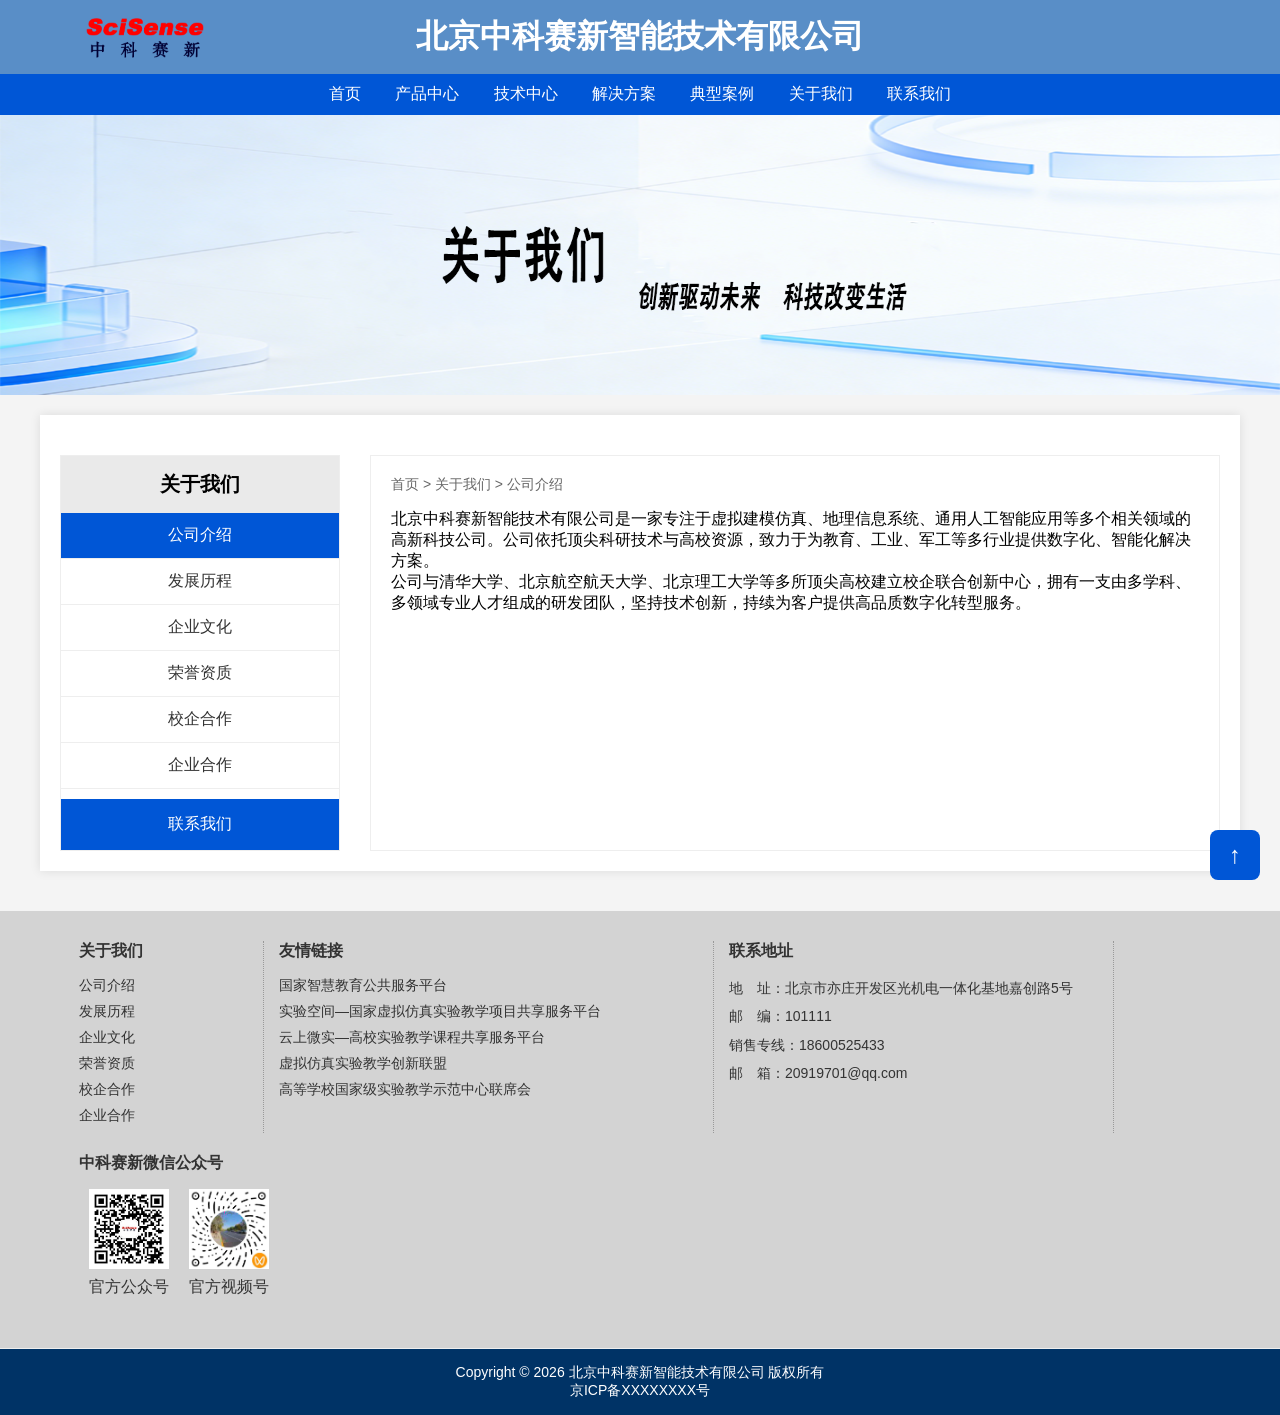
<file: about.html>
<!DOCTYPE html>
<html lang="zh-CN">
<head>
    <meta charset="UTF-8">
    <meta name="viewport" content="width=device-width, initial-scale=1.0">
    <title>关于我们 - 北京中科赛新智能技术有限公司</title>
    <link rel="stylesheet" href="styles.css">
    <style>
        /* 新增：关于我们页面专用样式 */
        .about-page {
            display: flex;
            gap: 30px;
            margin-top: 20px;
        }

        /* 左侧导航栏 */
        .sidebar {
            flex: 0 0 280px;
            background: #fff;
            border: 1px solid #eee;
        }
        .sidebar h3 {
            background: #eaeaea;
            padding: 15px;
            margin: 0;
            text-align: center;
            font-size: 20px;
        }
        .sidebar ul {
            list-style: none;
            padding: 0;
        }
        .sidebar ul li {
            border-bottom: 1px solid #eee;
        }
        .sidebar ul li a {
            display: block;
            padding: 12px 15px;
            color: #333;
            text-decoration: none;
            text-align: center;
        }
        .sidebar ul li a:hover,
        .sidebar ul li a.active {
            background: #0056d6;
            color: #fff;
        }
        .sidebar .contact-block {
            background: #0056d6;
            color: #fff;
            padding: 15px;
            text-align: center;
            margin-top: 10px;
        }
        .sidebar .contact-block a {
            color: #fff;
            text-decoration: none;
            font-size: 16px;
        }

        /* 右侧内容区 */
        .content {
            flex: 1;
            background: #fff;
            padding: 20px;
            border: 1px solid #eee;
        }
        .breadcrumb {
            margin-bottom: 15px;
            color: #666;
            font-size: 14px;
        }
        .breadcrumb a {
            color: #666;
            text-decoration: none;
        }
        .breadcrumb a:hover {
            color: #0056d6;
        }
        .about-banner {
            width: 100%;
            margin-bottom: 20px;
        }
        .about-banner img {
            width: 100%;
            height: auto;
        }
        .about-images {
            display: flex;
            gap: 10px;
            margin: 20px 0;
        }
        .about-images img {
            flex: 1;
            width: 30%;
            height: auto;
            object-fit: cover;
        }
        
        /* 公司历程样式 */
        .timeline {
            position: relative;
            padding: 20px 0;
        }
        .timeline::before {
            content: '';
            position: absolute;
            left: 20px;
            top: 0;
            bottom: 0;
            width: 2px;
            background: #0056d6;
        }
        .timeline-item {
            position: relative;
            padding-left: 50px;
            margin-bottom: 30px;
        }
        .timeline-item::before {
            content: '';
            position: absolute;
            left: 12px;
            top: 5px;
            width: 18px;
            height: 18px;
            border-radius: 50%;
            background: #0056d6;
            border: 3px solid #fff;
            box-shadow: 0 0 0 2px #0056d6;
        }
        .timeline-year {
            font-size: 18px;
            font-weight: bold;
            color: #0056d6;
            margin-bottom: 10px;
        }
        .timeline-content {
            background: #f9f9f9;
            padding: 15px;
            border-radius: 5px;
        }
        
        /* 企业文化样式 */
        .culture-section {
            margin-bottom: 40px;
        }
        .culture-section h3 {
            color: #0056d6;
            border-bottom: 2px solid #0056d6;
            padding-bottom: 10px;
            margin-bottom: 20px;
        }
        .culture-grid {
            display: grid;
            grid-template-columns: repeat(auto-fit, minmax(250px, 1fr));
            gap: 20px;
        }
        .culture-card {
            background: #f9f9f9;
            padding: 20px;
            border-radius: 8px;
            text-align: center;
            box-shadow: 0 2px 5px rgba(0,0,0,0.1);
        }
        .culture-card h4 {
            color: #333;
            margin-bottom: 10px;
        }
        .culture-card p {
            color: #666;
            line-height: 1.6;
        }
        
        /* 荣誉资质样式 */
        .honors-grid {
            display: grid;
            grid-template-columns: repeat(auto-fit, minmax(200px, 1fr));
            gap: 20px;
        }
        .honor-card {
            background: #f9f9f9;
            padding: 20px;
            border-radius: 8px;
            text-align: center;
            box-shadow: 0 2px 5px rgba(0,0,0,0.1);
            transition: transform 0.3s, box-shadow 0.3s;
        }
        .honor-card:hover {
            transform: translateY(-5px);
            box-shadow: 0 5px 15px rgba(0,0,0,0.15);
        }
        .honor-card h4 {
            color: #333;
            margin-bottom: 10px;
        }
        .honor-card p {
            color: #666;
            font-size: 14px;
        }

        /* 校企合作和企业合作样式 */
        .cooperation-section {
            padding: 20px 0;
        }
        .cooperation-section h2 {
            color: #0056d6;
            border-bottom: 2px solid #0056d6;
            padding-bottom: 10px;
            margin-bottom: 20px;
        }
        .cooperation-section .intro {
            margin-bottom: 20px;
            line-height: 1.6;
            color: #666;
        }
        .logo-grid {
            display: grid;
            grid-template-columns: repeat(auto-fill, minmax(180px, 1fr));
            gap: 20px;
        }
        .logo-item {
            background: #fff;
            border: 1px solid #eee;
            border-radius: 8px;
            padding: 20px;
            text-align: center;
            transition: all 0.3s;
            height: 140px;
            display: flex;
            align-items: center;
            justify-content: center;
        }
        .logo-item:hover {
            box-shadow: 0 5px 15px rgba(0,0,0,0.1);
            transform: translateY(-5px);
        }
        .logo-item img {
            max-width: 100%;
            max-height: 100%;
            object-fit: contain;
        }

        /* 内容区域显示控制 */
        .content > div {
            display: none;
        }
        .content > div.active {
            display: block;
        }
    </style>
</head>
<body>

    <header>
        <a href="index.html" class="logo-link">
        <img src="images/SciSense品牌logo02.png" class="logo" alt="公司LOGO">
        </a>
        <h1>北京中科赛新智能技术有限公司</h1>
    </header>

    <nav>
        <a href="index.html">首页</a>
        <a href="products.html">产品中心</a>
        <a href="technology.html">技术中心</a>
        <a href="solutions.html">解决方案</a>
        <a href="cases.html">典型案例</a>
        <a href="about.html">关于我们</a>
        <a href="contact.html">联系我们</a>
    </nav>

    <!-- 页面顶部Banner（和参考图一致） -->
    <div class="page-banner" style="background-image: url('images/about_banner.png');">
    </div>

    <div class="container">
        <div class="about-page">
            <!-- 左侧导航 -->
            <div class="sidebar">
                <h3>关于我们</h3>
                <ul>
                    <li><a href="#intro" class="active">公司介绍</a></li>
                    <li><a href="#history">发展历程</a></li>
                    <li><a href="#culture">企业文化</a></li>
                    <li><a href="#honors">荣誉资质</a></li>
                    <li><a href="#school-cooperation">校企合作</a></li>
                    <li><a href="#enterprise-cooperation">企业合作</a></li>
                </ul>
                <div class="contact-block">
                    <a href="contact.html">联系我们</a>
                </div>
            </div>

            <!-- 右侧内容 -->
            <div class="content">
                <!-- 公司介绍 -->
                <div id="intro" class="active">
                    <div class="breadcrumb">
                        <a href="index.html">首页</a> &gt; <a href="about.html">关于我们</a> &gt; 公司介绍
                    </div>
                <!--
                    <div class="about-banner">
                        <img src="images/rainier-banner.jpg" alt="公司Banner">
                    </div>
               
                       <div class="about-images">
                        <img src="images/team1.jpg" alt="团队照片1">
                        <img src="images/team2.jpg" alt="团队照片2">
                        <img src="images/office.jpg" alt="办公环境">
                    </div>

                -->
                
                    <div class="about-text">
                        <p>     北京中科赛新智能技术有限公司是一家专注于虚拟建模仿真、地理信息系统、通用人工智能应用等多个相关领域的高新科技公司。公司依托顶尖科研技术与高校资源，致力于为教育、工业、军工等多行业提供数字化、智能化解决方案。</p>
                        <p>     公司与清华大学、北京航空航天大学、北京理工大学等多所顶尖高校建立校企联合创新中心，拥有一支由多学科、多领域专业人才组成的研发团队，坚持技术创新，持续为客户提供高品质数字化转型服务。</p>
                    </div>
                </div>

                <!-- 发展历程 -->
                <div id="history">
                    <div class="breadcrumb">
                        <a href="index.html">首页</a> &gt; <a href="about.html">关于我们</a> &gt; 发展历程
                    </div>

                    <h2>发展历程</h2>
                    <div class="timeline">
                        <div class="timeline-item">
                            <div class="timeline-year">2024年</div>
                            <div class="timeline-content">
                                <p>公司正式成立，确立以虚拟仿真、三维重建、人工智能大模型为核心的技术方向，致力于为各行业提供智能化解决方案。</p>
                            </div>
                        </div>
                        <div class="timeline-item">
                            <div class="timeline-year">2024年</div>
                            <div class="timeline-content">
                                <p>与清华大学、北京航空航天大学等多所顶尖高校建立校企联合创新中心，加强产学研合作。</p>
                            </div>
                        </div>
                        <div class="timeline-item">
                            <div class="timeline-year">2025年</div>
                            <div class="timeline-content">
                                <p>推出自主研发的三维激光扫描系统，实现高精度三维重建技术突破，应用于工业检测、智慧城市等领域。</p>
                            </div>
                        </div>
                        <div class="timeline-item">
                            <div class="timeline-year">2025年</div>
                            <div class="timeline-content">
                                <p>发布虚拟仿真平台V1.0，支持三维建模、数字孪生、实时渲染等功能，广泛应用于教育培训、工业仿真等领域。</p>
                            </div>
                        </div>
                        <div class="timeline-item">
                            <div class="timeline-year">2026年</div>
                            <div class="timeline-content">
                                <p>自主研发的多模态大模型成功上线，支持文本、图像、语音等多种输入输出，为各行业提供智能化服务。</p>
                            </div>
                        </div>
                        <div class="timeline-item">
                            <div class="timeline-year">2026年</div>
                            <div class="timeline-content">
                                <p>获得高新技术企业认证，业务范围覆盖教育、工业、医疗、军工等多个领域，成为行业领先的智能化解决方案提供商。</p>
                            </div>
                        </div>
                    </div>
                </div>

                <!-- 企业文化 -->
                <div id="culture">
                    <div class="breadcrumb">
                        <a href="index.html">首页</a> &gt; <a href="about.html">关于我们</a> &gt; 企业文化
                    </div>

                    <h2>企业文化</h2>
                    <div class="culture-section">
                        <h3>企业愿景</h3>
                        <div class="culture-grid">
                            <div class="culture-card">
                                <h4>成为行业领先</h4>
                                <p>致力于成为虚拟仿真、三维重建、人工智能大模型领域的领军企业，引领行业发展方向。</p>
                            </div>
                            <div class="culture-card">
                                <h4>技术创新驱动</h4>
                                <p>以技术创新为核心驱动力，持续投入研发，推动技术突破和应用创新。</p>
                            </div>
                        </div>
                    </div>

                    <div class="culture-section">
                        <h3>企业使命</h3>
                        <div class="culture-grid">
                            <div class="culture-card">
                                <h4>赋能行业转型</h4>
                                <p>通过先进的数字化、智能化技术，助力各行业实现转型升级，提升核心竞争力。</p>
                            </div>
                            <div class="culture-card">
                                <h4>创造客户价值</h4>
                                <p>以客户需求为导向，提供高品质的产品和服务，为客户创造持续价值。</p>
                            </div>
                        </div>
                    </div>

                    <div class="culture-section">
                        <h3>核心价值观</h3>
                        <div class="culture-grid">
                            <div class="culture-card">
                                <h4>创新</h4>
                                <p>勇于探索，敢于突破，持续创新，引领技术发展。</p>
                            </div>
                            <div class="culture-card">
                                <h4>专业</h4>
                                <p>专业团队，专业服务，为客户提供专业解决方案。</p>
                            </div>
                            <div class="culture-card">
                                <h4>合作</h4>
                                <p>开放合作，互利共赢，与合作伙伴共同成长。</p>
                            </div>
                            <div class="culture-card">
                                <h4>诚信</h4>
                                <p>诚实守信，言行一致，赢得客户和社会的信任。</p>
                            </div>
                        </div>
                    </div>
                </div>

                <!-- 荣誉资质 -->
                <div id="honors">
                    <div class="breadcrumb">
                        <a href="index.html">首页</a> &gt; <a href="about.html">关于我们</a> &gt; 荣誉资质
                    </div>

                    <h2>荣誉资质</h2>
                    <div class="honors-grid">
                        <div class="honor-card">
                            <h4>高新技术企业证书</h4>
                            <p>2026年获得国家高新技术企业认证</p>
                        </div>
                        <div class="honor-card">
                            <h4>ISO9001质量管理体系认证</h4>
                            <p>2025年通过ISO9001质量管理体系认证</p>
                        </div>
                        <div class="honor-card">
                            <h4>软件企业认定证书</h4>
                            <p>2025年获得软件企业认定证书</p>
                        </div>
                        <div class="honor-card">
                            <h4>软件著作权</h4>
                            <p>三维重建系统V1.0软件著作权</p>
                        </div>
                        <div class="honor-card">
                            <h4>软件著作权</h4>
                            <p>虚拟仿真平台V1.0软件著作权</p>
                        </div>
                        <div class="honor-card">
                            <h4>软件著作权</h4>
                            <p>多模态大模型系统V1.0软件著作权</p>
                        </div>
                        <div class="honor-card">
                            <h4>发明专利</h4>
                            <p>一种基于点云数据的三维重建方法</p>
                        </div>
                        <div class="honor-card">
                            <h4>发明专利</h4>
                            <p>一种虚拟仿真场景生成方法及系统</p>
                        </div>
                        <div class="honor-card">
                            <h4>行业优秀解决方案奖</h4>
                            <p>2026年教育信息化优秀解决方案奖</p>
                        </div>
                        <div class="honor-card">
                            <h4>行业创新奖</h4>
                            <p>2026年虚拟仿真技术创新奖</p>
                        </div>
                    </div>
                </div>

                <!-- 校企合作 -->
                <div id="school-cooperation">
                    <div class="breadcrumb">
                        <a href="index.html">首页</a> &gt; <a href="about.html">关于我们</a> &gt; 校企合作
                    </div>
                    <div class="cooperation-section">
                        <h2>校企合作</h2>
                        <div class="intro">
                            <p>北京中科赛新智能技术有限公司高度重视产学研合作，与北京市内多所顶尖高校建立了紧密的合作关系，共同开展技术研发、人才培养和项目合作，推动科技创新和成果转化。</p>
                        </div>
                        <div class="logo-grid">
                            <div class="logo-item">
                                <img src="images/university/tsinghua.png" alt="清华大学">
                            </div>
                            <div class="logo-item">
                                <img src="images/university/buaa.png" alt="北京航空航天大学">
                            </div>
                            <div class="logo-item">
                                <img src="images/university/bit.png" alt="北京理工大学">
                            </div>
                            <div class="logo-item">
                                <img src="images/university/bupt.png" alt="北京邮电大学">
                            </div>
                            <div class="logo-item">
                                <img src="images/university/bjut.png" alt="北京工业大学">
                            </div>
                            <div class="logo-item">
                                <img src="images/university/bjucm.png" alt="北京中医药大学">
                            </div>
                            <div class="logo-item">
                                <img src="images/university/bnu.png" alt="北京师范大学">
                            </div>
                            <div class="logo-item">
                                <img src="images/university/ustb.png" alt="北京科技大学">
                            </div>
                            <div class="logo-item">
                                <img src="images/university/bucea.png" alt="北京建筑大学">
                            </div>
                            <div class="logo-item">
                                <img src="images/university/cugb.png" alt="中国地质大学(北京)">
                            </div>
                            <div class="logo-item">
                                <img src="images/university/bua.png" alt="北京农学院">
                            </div>
                            <div class="logo-item">
                                <img src="images/university/bistu.png" alt="北京信息科技大学">
                            </div>
                        </div>
                    </div>
                </div>

                <!-- 企业合作 -->
                <div id="enterprise-cooperation">
                    <div class="breadcrumb">
                        <a href="index.html">首页</a> &gt; <a href="about.html">关于我们</a> &gt; 企业合作
                    </div>
                    <div class="cooperation-section">
                        <h2>企业合作</h2>
                        <div class="intro">
                            <p>公司与多家中央央企建立了长期稳定的合作关系，特别是在电力集团和军工企业领域，通过技术创新和优质服务，为合作伙伴提供全面的智能化解决方案。</p>
                        </div>
                        <div class="logo-grid">
                            <div class="logo-item">
                                <img src="images/enterprise/state_grid.png" alt="国家电网">
                            </div>
                            <div class="logo-item">
                                <img src="images/enterprise/southern_grid.png" alt="南方电网">
                            </div>
                            <div class="logo-item">
                                <img src="images/enterprise/china_datang.png" alt="中国大唐集团">
                            </div>
                            <div class="logo-item">
                                <img src="images/enterprise/china_huaneng.png" alt="中国华能集团">
                            </div>
                            <div class="logo-item">
                                <img src="images/enterprise/china_huadian.png" alt="中国华电集团">
                            </div>
                            <div class="logo-item">
                                <img src="images/enterprise/china_power_investment.png" alt="国家电力投资集团">
                            </div>
                            <div class="logo-item">
                                <img src="images/enterprise/avic.png" alt="中国航空工业集团">
                            </div>
                            <div class="logo-item">
                                <img src="images/enterprise/casic.png" alt="中国航天科工集团">
                            </div>
                            <div class="logo-item">
                                <img src="images/enterprise/casc.png" alt="中国航天科技集团">
                            </div>
                            <div class="logo-item">
                                <img src="images/enterprise/csgc.png" alt="中国电子科技集团">
                            </div>
                            <div class="logo-item">
                                <img src="images/enterprise/norinco.png" alt="中国兵器工业集团">
                            </div>
                            <div class="logo-item">
                                <img src="images/enterprise/cssc.png" alt="中国船舶集团">
                            </div>
                        </div>
                    </div>
                </div>
            </div>
        </div>
    </div>

    <footer>
        <div class="footer-top">
            <div class="footer-column">
                <h3>关于我们</h3>
                <ul>
                    <li><a href="about.html">公司介绍</a></li>
                    <li><a href="#history">发展历程</a></li>
                    <li><a href="#culture">企业文化</a></li>
                    <li><a href="#honors">荣誉资质</a></li>
                    <li><a href="#school-cooperation">校企合作</a></li>
                    <li><a href="#enterprise-cooperation">企业合作</a></li>
                </ul>
            </div>
            <div class="footer-column">
                <h3>友情链接</h3>
                <ul>
                    <li><a href="#">国家智慧教育公共服务平台</a></li>
                    <li><a href="#">实验空间—国家虚拟仿真实验教学项目共享服务平台</a></li>
                    <li><a href="#">云上微实—高校实验教学课程共享服务平台</a></li>
                    <li><a href="#">虚拟仿真实验教学创新联盟</a></li>
                    <li><a href="#">高等学校国家级实验教学示范中心联席会</a></li>
                </ul>
            </div>
            <div class="footer-column footer-contact">
                <h3>联系地址</h3>
                <p>地　址：北京市亦庄开发区光机电一体化基地嘉创路5号</p>
                <p>邮　编：101111</p>
                <p>销售专线：18600525433</p>
                <p>邮　箱：20919701@qq.com</p>
            </div>
            <div class="footer-column">
                <h3>中科赛新微信公众号</h3>
                <div class="footer-qrcodes">
                    <div class="qrcode-item">
                        <img src="images/qrcode-gzh.png" alt="官方公众号">
                        <p>官方公众号</p>
                    </div>
                    <div class="qrcode-item">
                        <img src="images/qrcode-sph.png" alt="官方视频号">
                        <p>官方视频号</p>
                    </div>
                </div>
            </div>
        </div>
        <div class="footer-bottom">
            <p>Copyright © 2026 北京中科赛新智能技术有限公司 版权所有</p>
            <p>京ICP备XXXXXXXX号</p>
        </div>
    </footer>

    <div class="back-to-top" onclick="window.scrollTo({top:0,behavior:'smooth'})">↑</div>
    <script src="script.js"></script>
    <script>
        // 关于我们页面导航切换
        document.addEventListener('DOMContentLoaded', function() {
            const navLinks = document.querySelectorAll('.sidebar ul li a');
        const contentSections = document.querySelectorAll('.content > div');
        
        navLinks.forEach(link => {
            link.addEventListener('click', function(e) {
                e.preventDefault();
                const targetId = this.getAttribute('href').substring(1);
                
                // 如果链接是锚点链接，则平滑滚动到对应位置
                if (targetId && document.getElementById(targetId)) {
                    // 更新导航状态
                    navLinks.forEach(l => l.classList.remove('active'));
                    this.classList.add('active');
                    
                    // 隐藏所有内容区域
                    contentSections.forEach(section => {
                        section.classList.remove('active');
                    });
                    
                    // 显示目标内容区域
                    document.getElementById(targetId).classList.add('active');
                    
                    // 滚动到页面顶部
                    window.scrollTo({ top: 0, behavior: 'smooth' });
                }
            });
        });
        });
    </script>
</body>
</html>
</file>
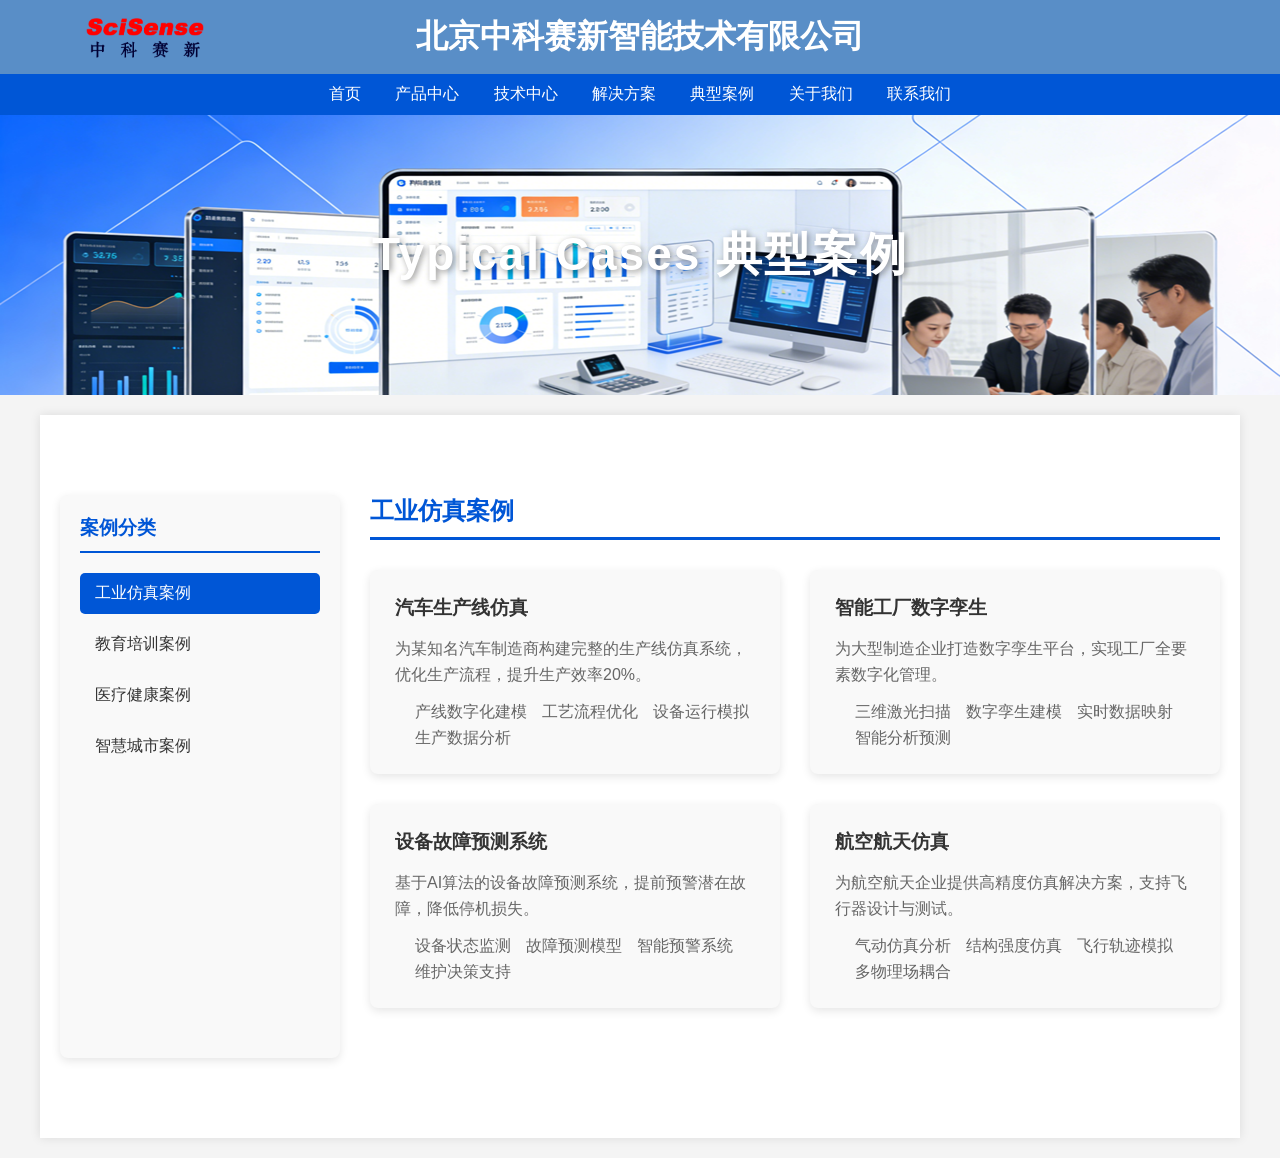
<file: cases.html>
<!DOCTYPE html>
<html lang="zh-CN">
<head>
    <meta charset="UTF-8">
    <meta name="viewport" content="width=device-width, initial-scale=1.0">
    <title>典型案例 - 北京中科赛新智能技术有限公司</title>
    <link rel="stylesheet" href="styles.css">
    <style>
        .case-section {
            padding: 60px 0;
            background-color: #fff;
        }
        .case-layout {
            display: flex;
            gap: 30px;
        }
        .case-sidebar {
            flex: 0 0 280px;
            background: #f9f9f9;
            border-radius: 8px;
            padding: 20px;
            box-shadow: 0 3px 10px rgba(0,0,0,0.1);
        }
        .case-sidebar h3 {
            color: #0056d6;
            border-bottom: 2px solid #0056d6;
            padding-bottom: 10px;
            margin-top: 0;
            margin-bottom: 20px;
        }
        .case-sidebar ul {
            list-style: none;
            padding: 0;
            margin: 0;
        }
        .case-sidebar ul li {
            margin-bottom: 10px;
        }
        .case-sidebar ul li a {
            display: block;
            padding: 10px 15px;
            color: #333;
            text-decoration: none;
            border-radius: 5px;
            transition: background 0.3s, color 0.3s;
        }
        .case-sidebar ul li a:hover,
        .case-sidebar ul li a.active {
            background: #0056d6;
            color: #fff;
        }
        .case-content {
            flex: 1;
        }
        .case-category {
            margin-bottom: 50px;
            display: none;
        }
        .case-category.active {
            display: block;
        }
        .case-category h2 {
            color: #0056d6;
            border-bottom: 3px solid #0056d6;
            padding-bottom: 10px;
            margin-bottom: 30px;
        }
        .case-grid {
            display: grid;
            grid-template-columns: repeat(auto-fit, minmax(300px, 1fr));
            gap: 30px;
        }
        .case-card {
            background: #f9f9f9;
            border-radius: 8px;
            padding: 25px;
            box-shadow: 0 3px 10px rgba(0,0,0,0.1);
            transition: transform 0.3s, box-shadow 0.3s;
        }
        .case-card:hover {
            transform: translateY(-5px);
            box-shadow: 0 5px 15px rgba(0,0,0,0.15);
        }
        .case-card h3 {
            color: #333;
            margin-top: 0;
            margin-bottom: 15px;
        }
        .case-card p {
            color: #666;
            line-height: 1.6;
            margin-bottom: 15px;
        }
        .case-card ul {
            padding-left: 20px;
            color: #666;
            display: flex;
            flex-wrap: wrap;
            gap: 5px 15px;
        }
        .case-card ul li {
            margin-bottom: 0;
            display: inline-block;
        }
    </style>
</head>
<body>
    <header>
        <a href="index.html" class="logo-link">
            <img src="images/SciSense品牌logo02.png" class="logo" alt="公司LOGO">
        </a>
        <h1>北京中科赛新智能技术有限公司</h1>
    </header>
    <nav>
        <a href="index.html">首页</a>
        <a href="products.html">产品中心</a>
        <a href="technology.html">技术中心</a>
        <a href="solutions.html">解决方案</a>
        <a href="cases.html">典型案例</a>
        <a href="about.html">关于我们</a>
        <a href="contact.html">联系我们</a>
    </nav>

    <div class="page-banner" style="background-image: url('images/cases_banner.png');">
    Typical Cases 典型案例
    </div>

    <div class="container">
        <div class="case-section">
            <div class="case-layout">
                <div class="case-sidebar">
                    <h3>案例分类</h3>
                    <ul>
                        <li><a href="#industry" class="active">工业仿真案例</a></li>
                        <li><a href="#education">教育培训案例</a></li>
                        <li><a href="#medical">医疗健康案例</a></li>
                        <li><a href="#city">智慧城市案例</a></li>
                    </ul>
                </div>
                <div class="case-content">
                    <!-- 工业仿真案例 -->
                    <div class="case-category active" id="industry">
                        <h2>工业仿真案例</h2>
                        <div class="case-grid">
                            <div class="case-card">
                                <h3>汽车生产线仿真</h3>
                                <p>为某知名汽车制造商构建完整的生产线仿真系统，优化生产流程，提升生产效率20%。</p>
                                <ul>
                                    <li>产线数字化建模</li>
                                    <li>工艺流程优化</li>
                                    <li>设备运行模拟</li>
                                    <li>生产数据分析</li>
                                </ul>
                            </div>
                            <div class="case-card">
                                <h3>智能工厂数字孪生</h3>
                                <p>为大型制造企业打造数字孪生平台，实现工厂全要素数字化管理。</p>
                                <ul>
                                    <li>三维激光扫描</li>
                                    <li>数字孪生建模</li>
                                    <li>实时数据映射</li>
                                    <li>智能分析预测</li>
                                </ul>
                            </div>
                            <div class="case-card">
                                <h3>设备故障预测系统</h3>
                                <p>基于AI算法的设备故障预测系统，提前预警潜在故障，降低停机损失。</p>
                                <ul>
                                    <li>设备状态监测</li>
                                    <li>故障预测模型</li>
                                    <li>智能预警系统</li>
                                    <li>维护决策支持</li>
                                </ul>
                            </div>
                            <div class="case-card">
                                <h3>航空航天仿真</h3>
                                <p>为航空航天企业提供高精度仿真解决方案，支持飞行器设计与测试。</p>
                                <ul>
                                    <li>气动仿真分析</li>
                                    <li>结构强度仿真</li>
                                    <li>飞行轨迹模拟</li>
                                    <li>多物理场耦合</li>
                                </ul>
                            </div>
                        </div>
                    </div>

                    <!-- 教育培训案例 -->
                    <div class="case-category" id="education">
                        <h2>教育培训案例</h2>
                        <div class="case-grid">
                            <div class="case-card">
                                <h3>高校虚拟实训平台</h3>
                                <p>为某知名高校打造虚拟实训平台，提供安全、低成本的实训体验，提升教学效果。</p>
                                <ul>
                                    <li>虚拟场景构建</li>
                                    <li>交互式实训</li>
                                    <li>技能评估系统</li>
                                    <li>学习数据分析</li>
                                </ul>
                            </div>
                            <div class="case-card">
                                <h3>AI教学助手</h3>
                                <p>基于大模型的AI教学助手，提供个性化学习指导和答疑服务。</p>
                                <ul>
                                    <li>智能问答系统</li>
                                    <li>个性化推荐</li>
                                    <li>学习进度跟踪</li>
                                    <li>学习效果评估</li>
                                </ul>
                            </div>
                            <div class="case-card">
                                <h3>职业培训系统</h3>
                                <p>为职业院校提供专业的职业培训系统，提升学员实践能力。</p>
                                <ul>
                                    <li>虚拟操作训练</li>
                                    <li>技能考核评估</li>
                                    <li>培训内容管理</li>
                                    <li>学习档案管理</li>
                                </ul>
                            </div>
                            <div class="case-card">
                                <h3>企业培训平台</h3>
                                <p>为企业员工提供在线培训平台，支持多种培训形式和考核方式。</p>
                                <ul>
                                    <li>在线课程管理</li>
                                    <li>直播培训系统</li>
                                    <li>在线考试系统</li>
                                    <li>培训数据分析</li>
                                </ul>
                            </div>
                        </div>
                    </div>

                    <!-- 医疗健康案例 -->
                    <div class="case-category" id="medical">
                        <h2>医疗健康案例</h2>
                        <div class="case-grid">
                            <div class="case-card">
                                <h3>手术模拟系统</h3>
                                <p>为三甲医院提供高精度手术模拟系统，帮助医生提升手术技能，降低手术风险。</p>
                                <ul>
                                    <li>手术场景建模</li>
                                    <li>力反馈技术</li>
                                    <li>手术过程模拟</li>
                                    <li>手术效果评估</li>
                                </ul>
                            </div>
                            <div class="case-card">
                                <h3>康复治疗平台</h3>
                                <p>结合VR技术和AI分析，提供个性化康复治疗方案，加速患者康复。</p>
                                <ul>
                                    <li>康复场景构建</li>
                                    <li>个性化方案</li>
                                    <li>康复进度跟踪</li>
                                    <li>康复效果评估</li>
                                </ul>
                            </div>
                            <div class="case-card">
                                <h3>医学影像分析</h3>
                                <p>利用AI技术辅助医学影像分析，提高诊断准确性和效率。</p>
                                <ul>
                                    <li>影像预处理</li>
                                    <li>病灶识别</li>
                                    <li>智能诊断建议</li>
                                    <li>诊断报告生成</li>
                                </ul>
                            </div>
                            <div class="case-card">
                                <h3>疾病预测模型</h3>
                                <p>基于大数据和AI算法，构建疾病预测模型，实现早期预警和干预。</p>
                                <ul>
                                    <li>健康数据采集</li>
                                    <li>风险因子分析</li>
                                    <li>疾病风险评估</li>
                                    <li>早期预警系统</li>
                                </ul>
                            </div>
                        </div>
                    </div>

                    <!-- 智慧城市案例 -->
                    <div class="case-category" id="city">
                        <h2>智慧城市案例</h2>
                        <div class="case-grid">
                            <div class="case-card">
                                <h3>城市交通仿真</h3>
                                <p>构建城市交通仿真模型，优化交通流量，减少拥堵。</p>
                                <ul>
                                    <li>交通网络建模</li>
                                    <li>交通流仿真</li>
                                    <li>信号优化</li>
                                    <li>拥堵预测</li>
                                </ul>
                            </div>
                            <div class="case-card">
                                <h3>城市规划模拟</h3>
                                <p>通过数字孪生技术，模拟城市规划方案，辅助决策制定。</p>
                                <ul>
                                    <li>城市三维重建</li>
                                    <li>规划方案模拟</li>
                                    <li>影响评估分析</li>
                                    <li>决策支持系统</li>
                                </ul>
                            </div>
                            <div class="case-card">
                                <h3>应急指挥平台</h3>
                                <p>整合城市应急资源，提供实时监控和智能调度，提升应急响应能力。</p>
                                <ul>
                                    <li>应急资源整合</li>
                                    <li>实时监控</li>
                                    <li>智能调度</li>
                                    <li>应急响应</li>
                                </ul>
                            </div>
                            <div class="case-card">
                                <h3>城市运行监测</h3>
                                <p>实时监测城市运行状态，提供数据分析和决策支持。</p>
                                <ul>
                                    <li>多源数据采集</li>
                                    <li>实时监测</li>
                                    <li>数据分析</li>
                                    <li>决策支持</li>
                                </ul>
                            </div>
                        </div>
                    </div>
                </div>
            </div>
        </div>
    </div>
    <script>
        // 案例分类切换
        const categoryLinks = document.querySelectorAll('.case-sidebar a');
        const categories = document.querySelectorAll('.case-category');
        
        categoryLinks.forEach(link => {
            link.addEventListener('click', function(e) {
                e.preventDefault();
                const targetId = this.getAttribute('href').substring(1);
                
                // 更新导航状态
                categoryLinks.forEach(l => l.classList.remove('active'));
                this.classList.add('active');
                
                // 显示对应内容
                categories.forEach(cat => {
                    cat.classList.remove('active');
                    if (cat.id === targetId) {
                        cat.classList.add('active');
                    }
                });
            });
        });
    </script>
</body>
</html>
</file>
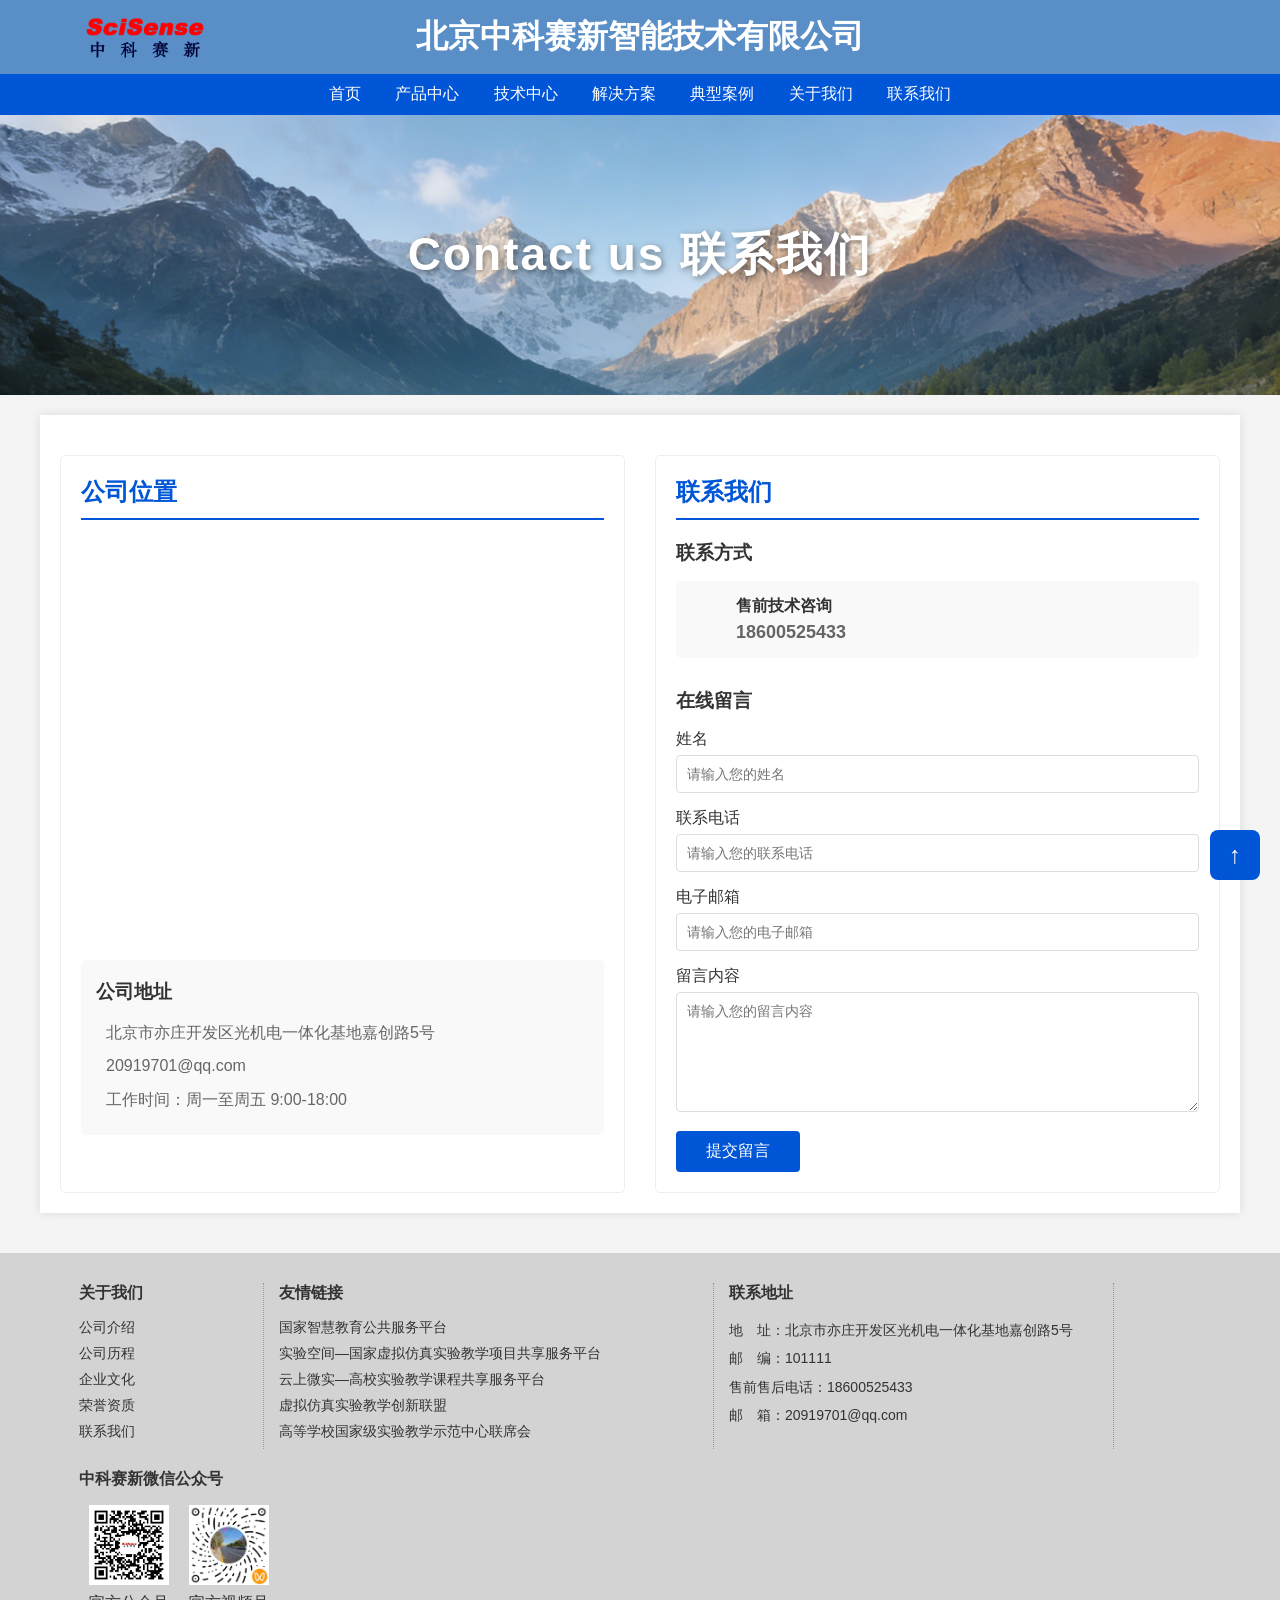
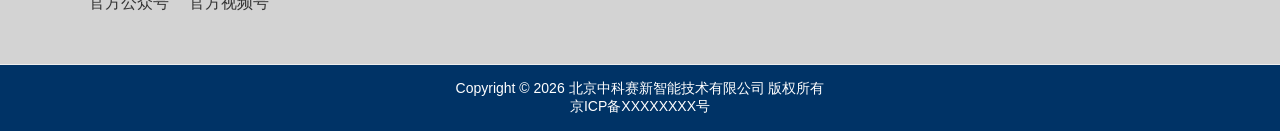
<file: contact.html>
<!DOCTYPE html>
<html lang="zh-CN">
<head>
    <meta charset="UTF-8">
    <meta name="viewport" content="width=device-width, initial-scale=1.0">
    <title>联系我们 - 北京中科赛新智能技术有限公司</title>
    <link rel="stylesheet" href="styles.css">
    <style>
        /* 联系我们页面专用样式 */
        .contact-page {
            display: flex;
            gap: 30px;
            margin-top: 20px;
        }

        /* 左侧地图区域 */
        .map-section {
            flex: 1;
            background: #fff;
            border: 1px solid #eee;
            padding: 20px;
            border-radius: 5px;
        }
        .map-section h2 {
            color: #0056d6;
            border-bottom: 2px solid #0056d6;
            padding-bottom: 10px;
            margin-top: 0;
            margin-bottom: 20px;
        }
        .map-container {
            width: 100%;
            height: 400px;
            border-radius: 5px;
            overflow: hidden;
            margin-bottom: 20px;
        }
        .map-container iframe {
            width: 100%;
            height: 100%;
            border: 0;
        }
        .address-info {
            padding: 15px;
            background: #f9f9f9;
            border-radius: 5px;
            line-height: 1.8;
        }
        .address-info h3 {
            color: #333;
            margin-top: 0;
            margin-bottom: 10px;
        }
        .address-info p {
            margin: 5px 0;
            color: #666;
        }
        .address-info i {
            color: #0056d6;
            margin-right: 10px;
            width: 20px;
            text-align: center;
        }

        /* 右侧联系方式区域 */
        .contact-section {
            flex: 1;
            background: #fff;
            border: 1px solid #eee;
            padding: 20px;
            border-radius: 5px;
        }
        .contact-section h2 {
            color: #0056d6;
            border-bottom: 2px solid #0056d6;
            padding-bottom: 10px;
            margin-top: 0;
            margin-bottom: 20px;
        }
        .contact-info {
            margin-bottom: 30px;
        }
        .contact-info h3 {
            color: #333;
            margin-top: 0;
            margin-bottom: 15px;
        }
        .contact-item {
            display: flex;
            align-items: center;
            padding: 15px;
            background: #f9f9f9;
            border-radius: 5px;
            margin-bottom: 15px;
        }
        .contact-item i {
            font-size: 24px;
            color: #0056d6;
            margin-right: 15px;
            width: 30px;
            text-align: center;
        }
        .contact-item .info {
            flex: 1;
        }
        .contact-item .info h4 {
            margin: 0 0 5px 0;
            color: #333;
            font-size: 16px;
        }
        .contact-item .info p {
            margin: 0;
            color: #666;
            font-size: 18px;
            font-weight: bold;
        }
        .contact-form {
            margin-top: 30px;
        }
        .contact-form h3 {
            color: #333;
            margin-top: 0;
            margin-bottom: 15px;
        }
        .form-group {
            margin-bottom: 15px;
        }
        .form-group label {
            display: block;
            margin-bottom: 5px;
            color: #333;
        }
        .form-group input,
        .form-group textarea {
            width: 100%;
            padding: 10px;
            border: 1px solid #ddd;
            border-radius: 4px;
            font-size: 14px;
        }
        .form-group textarea {
            height: 120px;
            resize: vertical;
        }
        .form-group input:focus,
        .form-group textarea:focus {
            outline: none;
            border-color: #0056d6;
        }
        .submit-btn {
            background: #0056d6;
            color: #fff;
            border: none;
            padding: 10px 30px;
            border-radius: 4px;
            cursor: pointer;
            font-size: 16px;
            transition: background 0.3s;
        }
        .submit-btn:hover {
            background: #0044a0;
        }
    </style>
</head>
<body>

    <header>
        <a href="index.html" class="logo-link">
        <img src="images/SciSense品牌logo02.png" class="logo" alt="公司LOGO">
        </a>
        <h1>北京中科赛新智能技术有限公司</h1>
    </header>

    <nav>
        <a href="index.html">首页</a>
        <a href="products.html">产品中心</a>
        <a href="technology.html">技术中心</a>
        <a href="solutions.html">解决方案</a>
        <a href="cases.html">典型案例</a>
        <a href="about.html">关于我们</a>
        <a href="contact.html">联系我们</a>
    </nav>

    <!-- 页面顶部Banner -->
    <div class="page-banner" style="background-image: url('images/contact_banner.png');">
        Contact us 联系我们
    </div>

    <div class="container">
        <div class="contact-page">
            <!-- 左侧地图区域 -->
            <div class="map-section">
                <h2>公司位置</h2>
                <div class="map-container">
                    <iframe src="https://map.baidu.com/search/北京市亦庄开发区光机电一体化基地嘉创路5号/@12977724.54,4825215.12,19z" title="百度地图"></iframe>
                </div>
                <div class="address-info">
                    <h3>公司地址</h3>
                    <p><i class="fas fa-map-marker-alt"></i> 北京市亦庄开发区光机电一体化基地嘉创路5号</p>
                    <p><i class="fas fa-envelope"></i> 20919701@qq.com</p>
                    <p><i class="fas fa-clock"></i> 工作时间：周一至周五 9:00-18:00</p>
                </div>
            </div>

            <!-- 右侧联系方式区域 -->
            <div class="contact-section">
                <h2>联系我们</h2>
                
                <div class="contact-info">
                    <h3>联系方式</h3>
                    
                    <div class="contact-item">
                        <i class="fas fa-phone-alt"></i>
                        <div class="info">
                            <h4>售前技术咨询</h4>
                            <p>18600525433</p>
                        </div>
                    </div>
                    
                </div>

                <div class="contact-form">
                    <h3>在线留言</h3>
                    <form>
                        <div class="form-group">
                            <label for="name">姓名</label>
                            <input type="text" id="name" name="name" placeholder="请输入您的姓名">
                        </div>
                        <div class="form-group">
                            <label for="phone">联系电话</label>
                            <input type="text" id="phone" name="phone" placeholder="请输入您的联系电话">
                        </div>
                        <div class="form-group">
                            <label for="email">电子邮箱</label>
                            <input type="email" id="email" name="email" placeholder="请输入您的电子邮箱">
                        </div>
                        <div class="form-group">
                            <label for="message">留言内容</label>
                            <textarea id="message" name="message" placeholder="请输入您的留言内容"></textarea>
                        </div>
                        <button type="submit" class="submit-btn">提交留言</button>
                    </form>
                </div>
            </div>
        </div>
    </div>

    <footer>
        <div class="footer-top">
            <div class="footer-column">
                <h3>关于我们</h3>
                <ul>
                    <li><a href="about.html">公司介绍</a></li>
                    <li><a href="about.html#history">公司历程</a></li>
                    <li><a href="about.html#culture">企业文化</a></li>
                    <li><a href="about.html#honors">荣誉资质</a></li>
                    <li><a href="contact.html">联系我们</a></li>
                </ul>
            </div>
            <div class="footer-column">
                <h3>友情链接</h3>
                <ul>
                    <li><a href="#">国家智慧教育公共服务平台</a></li>
                    <li><a href="#">实验空间—国家虚拟仿真实验教学项目共享服务平台</a></li>
                    <li><a href="#">云上微实—高校实验教学课程共享服务平台</a></li>
                    <li><a href="#">虚拟仿真实验教学创新联盟</a></li>
                    <li><a href="#">高等学校国家级实验教学示范中心联席会</a></li>
                </ul>
            </div>
            <div class="footer-column footer-contact">
                <h3>联系地址</h3>
                <p>地　址：北京市亦庄开发区光机电一体化基地嘉创路5号</p>
                <p>邮　编：101111</p>
                <p>售前售后电话：18600525433</p>
                <p>邮　箱：20919701@qq.com</p>
            </div>
            <div class="footer-column">
                <h3>中科赛新微信公众号</h3>
                <div class="footer-qrcodes">
                    <div class="qrcode-item">
                        <img src="images/qrcode-gzh.png" alt="官方公众号">
                        <p>官方公众号</p>
                    </div>
                    <div class="qrcode-item">
                        <img src="images/qrcode-sph.png" alt="官方视频号">
                        <p>官方视频号</p>
                    </div>
                </div>
            </div>
        </div>
        <div class="footer-bottom">
            <p>Copyright © 2026 北京中科赛新智能技术有限公司 版权所有</p>
            <p>京ICP备XXXXXXXX号</p>
        </div>
    </footer>

    <div class="back-to-top" onclick="window.scrollTo({top:0,behavior:'smooth'})">↑</div>
    <script src="script.js"></script>
</body>
</html>
</file>
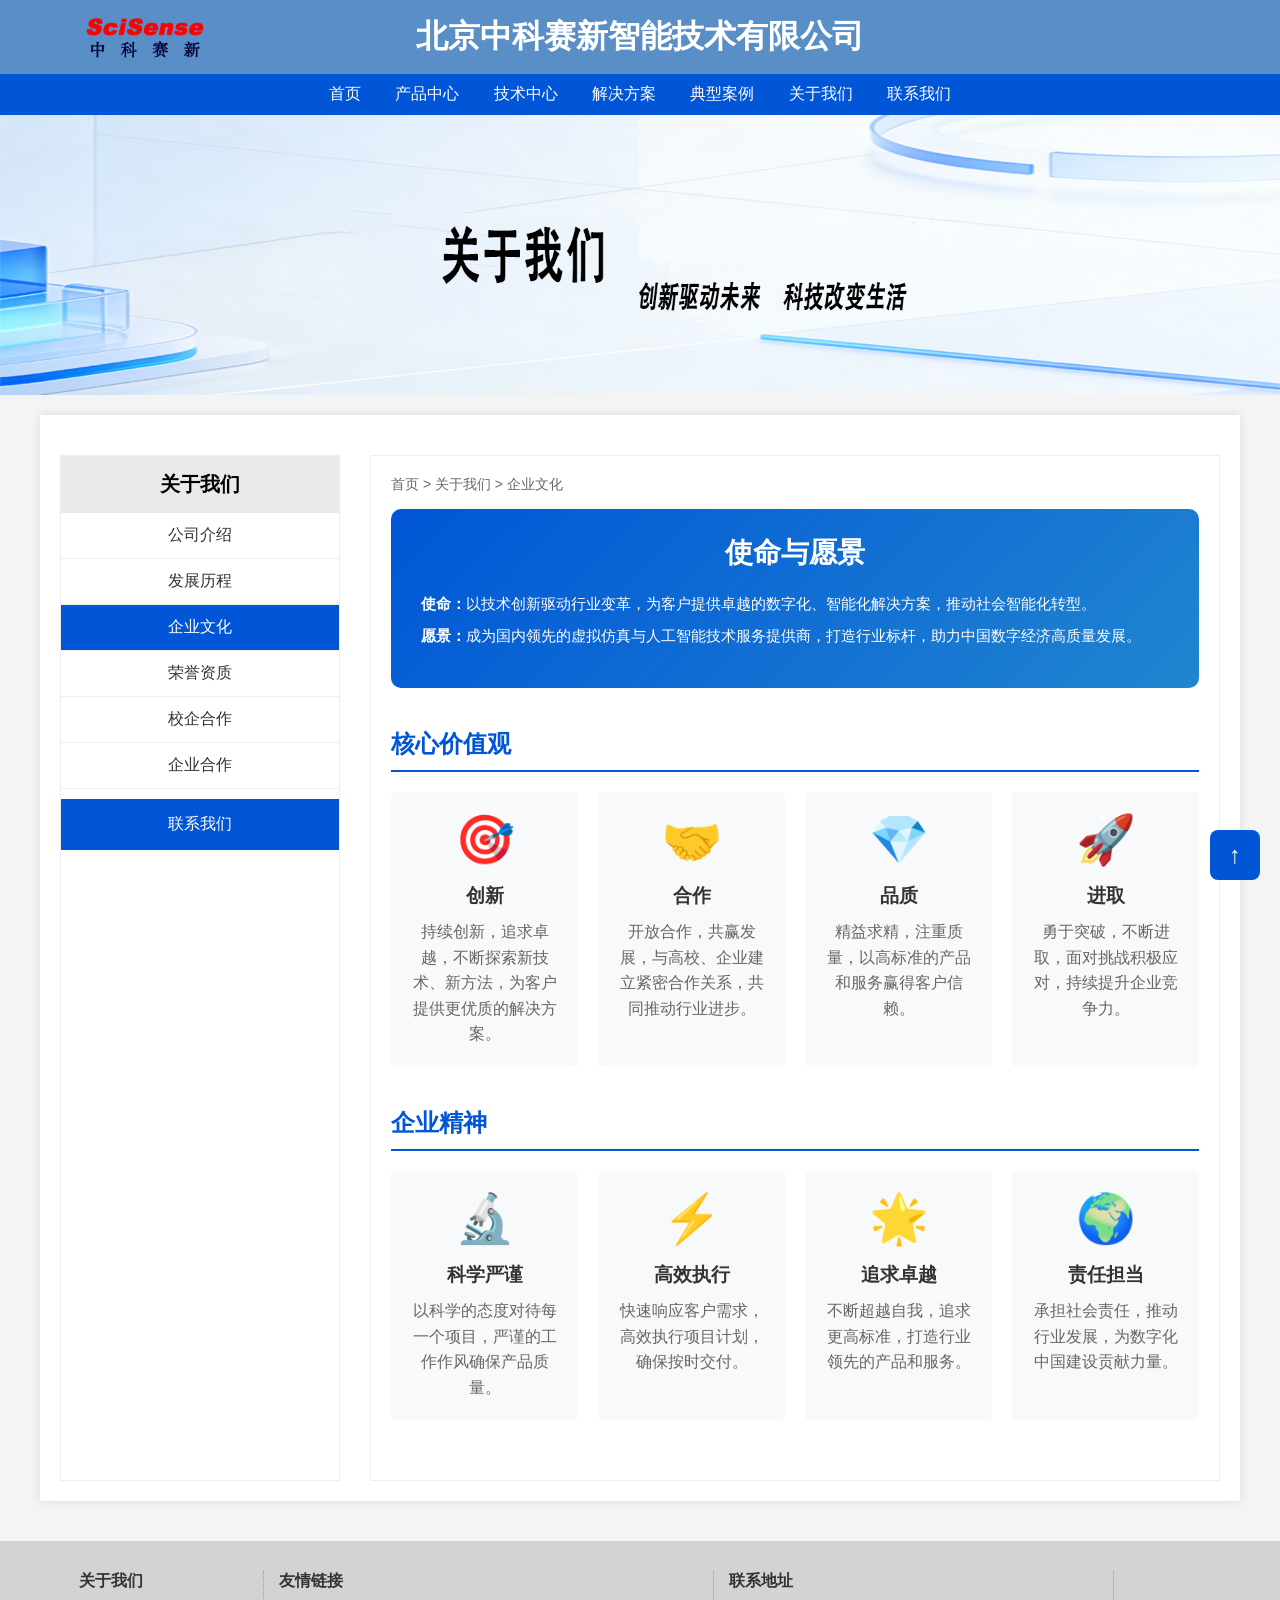
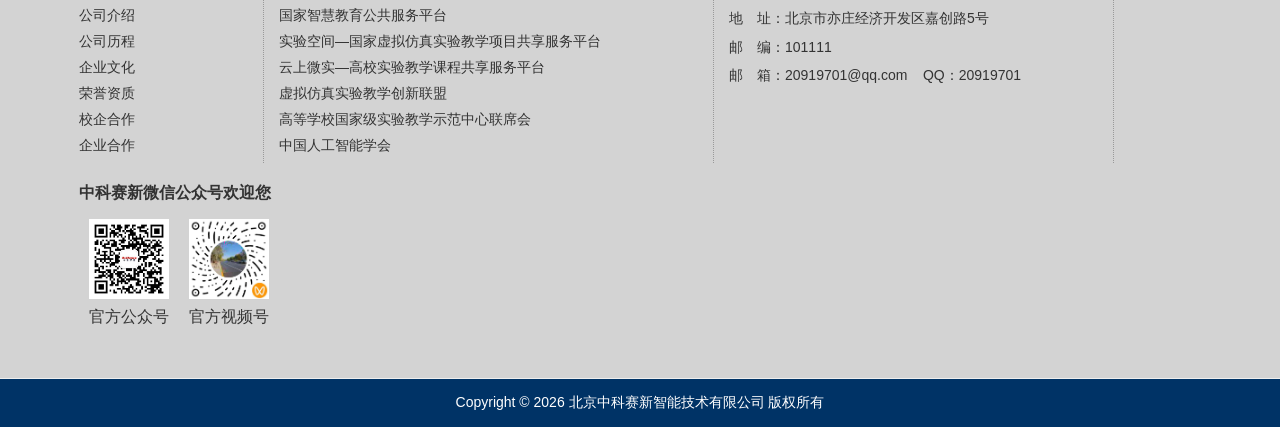
<file: culture.html>
<!DOCTYPE html>
<html lang="zh-CN">
<head>
    <meta charset="UTF-8">
    <meta name="viewport" content="width=device-width, initial-scale=1.0">
    <title>企业文化 - 北京中科赛新智能技术有限公司</title>
    <link rel="stylesheet" href="styles.css">
    <style>
        .about-page {
            display: flex;
            gap: 30px;
            margin-top: 20px;
        }
        .sidebar {
            flex: 0 0 280px;
            background: #fff;
            border: 1px solid #eee;
        }
        .sidebar h3 {
            background: #eaeaea;
            padding: 15px;
            margin: 0;
            text-align: center;
            font-size: 20px;
        }
        .sidebar ul {
            list-style: none;
            padding: 0;
        }
        .sidebar ul li {
            border-bottom: 1px solid #eee;
        }
        .sidebar ul li a {
            display: block;
            padding: 12px 15px;
            color: #333;
            text-decoration: none;
            text-align: center;
        }
        .sidebar ul li a:hover,
        .sidebar ul li a.active {
            background: #0056d6;
            color: #fff;
        }
        .sidebar .contact-block {
            background: #0056d6;
            color: #fff;
            padding: 15px;
            text-align: center;
            margin-top: 10px;
        }
        .sidebar .contact-block a {
            color: #fff;
            text-decoration: none;
            font-size: 16px;
        }
        .content {
            flex: 1;
            background: #fff;
            padding: 20px;
            border: 1px solid #eee;
        }
        .breadcrumb {
            margin-bottom: 15px;
            color: #666;
            font-size: 14px;
        }
        .breadcrumb a {
            color: #666;
            text-decoration: none;
        }
        .breadcrumb a:hover {
            color: #0056d6;
        }
        .culture-section {
            margin-bottom: 40px;
        }
        .culture-title {
            font-size: 24px;
            color: #0056d6;
            margin-bottom: 20px;
            padding-bottom: 10px;
            border-bottom: 2px solid #0056d6;
        }
        .culture-grid {
            display: grid;
            grid-template-columns: repeat(4, 1fr);
            gap: 20px;
            margin-top: 20px;
        }
        .culture-item {
            background: #f8f9fa;
            padding: 20px;
            border-radius: 5px;
            text-align: center;
            transition: all 0.3s ease;
        }
        .culture-item:hover {
            transform: translateY(-5px);
            box-shadow: 0 5px 15px rgba(0,0,0,0.1);
        }
        .culture-icon {
            font-size: 48px;
            margin-bottom: 15px;
            color: #0056d6;
        }
        .culture-item h3 {
            margin: 10px 0;
            color: #333;
        }
        .culture-item p {
            color: #666;
            line-height: 1.6;
        }
        .mission-vision {
            background: linear-gradient(135deg, #0056d6 0%, #2185d0 100%);
            color: #fff;
            padding: 25px 30px;
            border-radius: 10px;
            margin-bottom: 40px;
        }
        .mission-vision h2 {
            text-align: center;
            margin-bottom: 20px;
            font-size: 28px;
        }
        .mission-vision-item {
            margin-bottom: 15px;
        }
        .mission-vision-item h3 {
            margin-bottom: 15px;
        }
        .mission-vision-item p {
            line-height: 1.6;
            font-size: 15px;
            margin: 8px 0;
        }
    </style>
</head>
<body>
    <header>
        <a href="index.html" class="logo-link">
            <img src="images/SciSense品牌logo02.png" class="logo" alt="公司LOGO">
        </a>
        <h1>北京中科赛新智能技术有限公司</h1>
    </header>

    <nav>
        <a href="index.html">首页</a>
        <a href="products.html">产品中心</a>
        <a href="technology.html">技术中心</a>
        <a href="solutions.html">解决方案</a>
        <a href="cases.html">典型案例</a>
        <a href="about.html">关于我们</a>
        <a href="contact.html">联系我们</a>
    </nav>

    <div class="page-banner" style="background-image: url('images/about_banner.png');">
    </div>

    <div class="container">
        <div class="about-page">
            <div class="sidebar">
                <h3>关于我们</h3>
                <ul>
                    <li><a href="about.html">公司介绍</a></li>
                    <li><a href="history.html">发展历程</a></li>
                    <li><a href="culture.html" class="active">企业文化</a></li>
                    <li><a href="honors.html">荣誉资质</a></li>
                    <li><a href="#">校企合作</a></li>
                    <li><a href="#">企业合作</a></li>
                </ul>
                <div class="contact-block">
                    <a href="contact.html">联系我们</a>
                </div>
            </div>

            <div class="content">
                <div class="breadcrumb">
                    <a href="index.html">首页</a> &gt; <a href="about.html">关于我们</a> &gt; 企业文化
                </div>

                <div class="mission-vision">
                    <div class="mission-vision-item">
                        <h2>使命与愿景</h2>
                        <p><strong>使命：</strong>以技术创新驱动行业变革，为客户提供卓越的数字化、智能化解决方案，推动社会智能化转型。</p>
                        <p><strong>愿景：</strong>成为国内领先的虚拟仿真与人工智能技术服务提供商，打造行业标杆，助力中国数字经济高质量发展。</p>
                    </div>
                </div>

                <div class="culture-section">
                    <h2 class="culture-title">核心价值观</h2>
                    <div class="culture-grid">
                        <div class="culture-item">
                            <div class="culture-icon">🎯</div>
                            <h3>创新</h3>
                            <p>持续创新，追求卓越，不断探索新技术、新方法，为客户提供更优质的解决方案。</p>
                        </div>
                        <div class="culture-item">
                            <div class="culture-icon">🤝</div>
                            <h3>合作</h3>
                            <p>开放合作，共赢发展，与高校、企业建立紧密合作关系，共同推动行业进步。</p>
                        </div>
                        <div class="culture-item">
                            <div class="culture-icon">💎</div>
                            <h3>品质</h3>
                            <p>精益求精，注重质量，以高标准的产品和服务赢得客户信赖。</p>
                        </div>
                        <div class="culture-item">
                            <div class="culture-icon">🚀</div>
                            <h3>进取</h3>
                            <p>勇于突破，不断进取，面对挑战积极应对，持续提升企业竞争力。</p>
                        </div>
                    </div>
                </div>

                <div class="culture-section">
                    <h2 class="culture-title">企业精神</h2>
                    <div class="culture-grid">
                        <div class="culture-item">
                            <div class="culture-icon">🔬</div>
                            <h3>科学严谨</h3>
                            <p>以科学的态度对待每一个项目，严谨的工作作风确保产品质量。</p>
                        </div>
                        <div class="culture-item">
                            <div class="culture-icon">⚡</div>
                            <h3>高效执行</h3>
                            <p>快速响应客户需求，高效执行项目计划，确保按时交付。</p>
                        </div>
                        <div class="culture-item">
                            <div class="culture-icon">🌟</div>
                            <h3>追求卓越</h3>
                            <p>不断超越自我，追求更高标准，打造行业领先的产品和服务。</p>
                        </div>
                        <div class="culture-item">
                            <div class="culture-icon">🌍</div>
                            <h3>责任担当</h3>
                            <p>承担社会责任，推动行业发展，为数字化中国建设贡献力量。</p>
                        </div>
                    </div>
                </div>
            </div>
        </div>
    </div>

    <footer>
        <div class="footer-top">
            <div class="footer-column">
                <h3>关于我们</h3>
                <ul>
                    <li><a href="about.html">公司介绍</a></li>
                    <li><a href="history.html">公司历程</a></li>
                    <li><a href="culture.html">企业文化</a></li>
                    <li><a href="honors.html">荣誉资质</a></li>
                    <li><a href="#">校企合作</a></li>
                    <li><a href="#">企业合作</a></li>
                </ul>
            </div>
            <div class="footer-column">
                <h3>友情链接</h3>
                <ul>
                    <li><a href="https://www.smartedu.cn/" target="_blank">国家智慧教育公共服务平台</a></li>
                    <li><a href="http://www.ilab-x.com/" target="_blank">实验空间—国家虚拟仿真实验教学项目共享服务平台</a></li>
                    <li><a href="https://www.icourse163.org/" target="_blank">云上微实—高校实验教学课程共享服务平台</a></li>
                    <li><a href="http://www.sf-联盟.org/" target="_blank">虚拟仿真实验教学创新联盟</a></li>
                    <li><a href="http://sxxzx.sysu.edu.cn/" target="_blank">高等学校国家级实验教学示范中心联席会</a></li>
                    <li><a href="https://www.caai.cn/" target="_blank">中国人工智能学会</a></li>
                </ul>
            </div>
            <div class="footer-column footer-contact">
                <h3>联系地址</h3>
                <p>地　址：北京市亦庄经济开发区嘉创路5号</p>
                <p>邮　编：101111</p>
                <p>邮　箱：20919701@qq.com &nbsp;&nbsp; QQ：20919701</p>
            </div>
            <div class="footer-column">
                <h3>中科赛新微信公众号欢迎您</h3>
                <div class="footer-qrcodes">
                    <div class="qrcode-item">
                        <img src="images/qrcode-gzh.png" alt="官方公众号">
                        <p>官方公众号</p>
                    </div>
                    <div class="qrcode-item">
                        <img src="images/qrcode-sph.png" alt="官方视频号">
                        <p>官方视频号</p>
                    </div>
                </div>
            </div>
        </div>
        <div class="footer-bottom">
            <p>Copyright © 2026 北京中科赛新智能技术有限公司 版权所有</p>
        </div>
    </footer>

    <div class="back-to-top" onclick="window.scrollTo({top:0,behavior:'smooth'})">↑</div>
    <script src="script.js"></script>
</body>
</html>
</file>
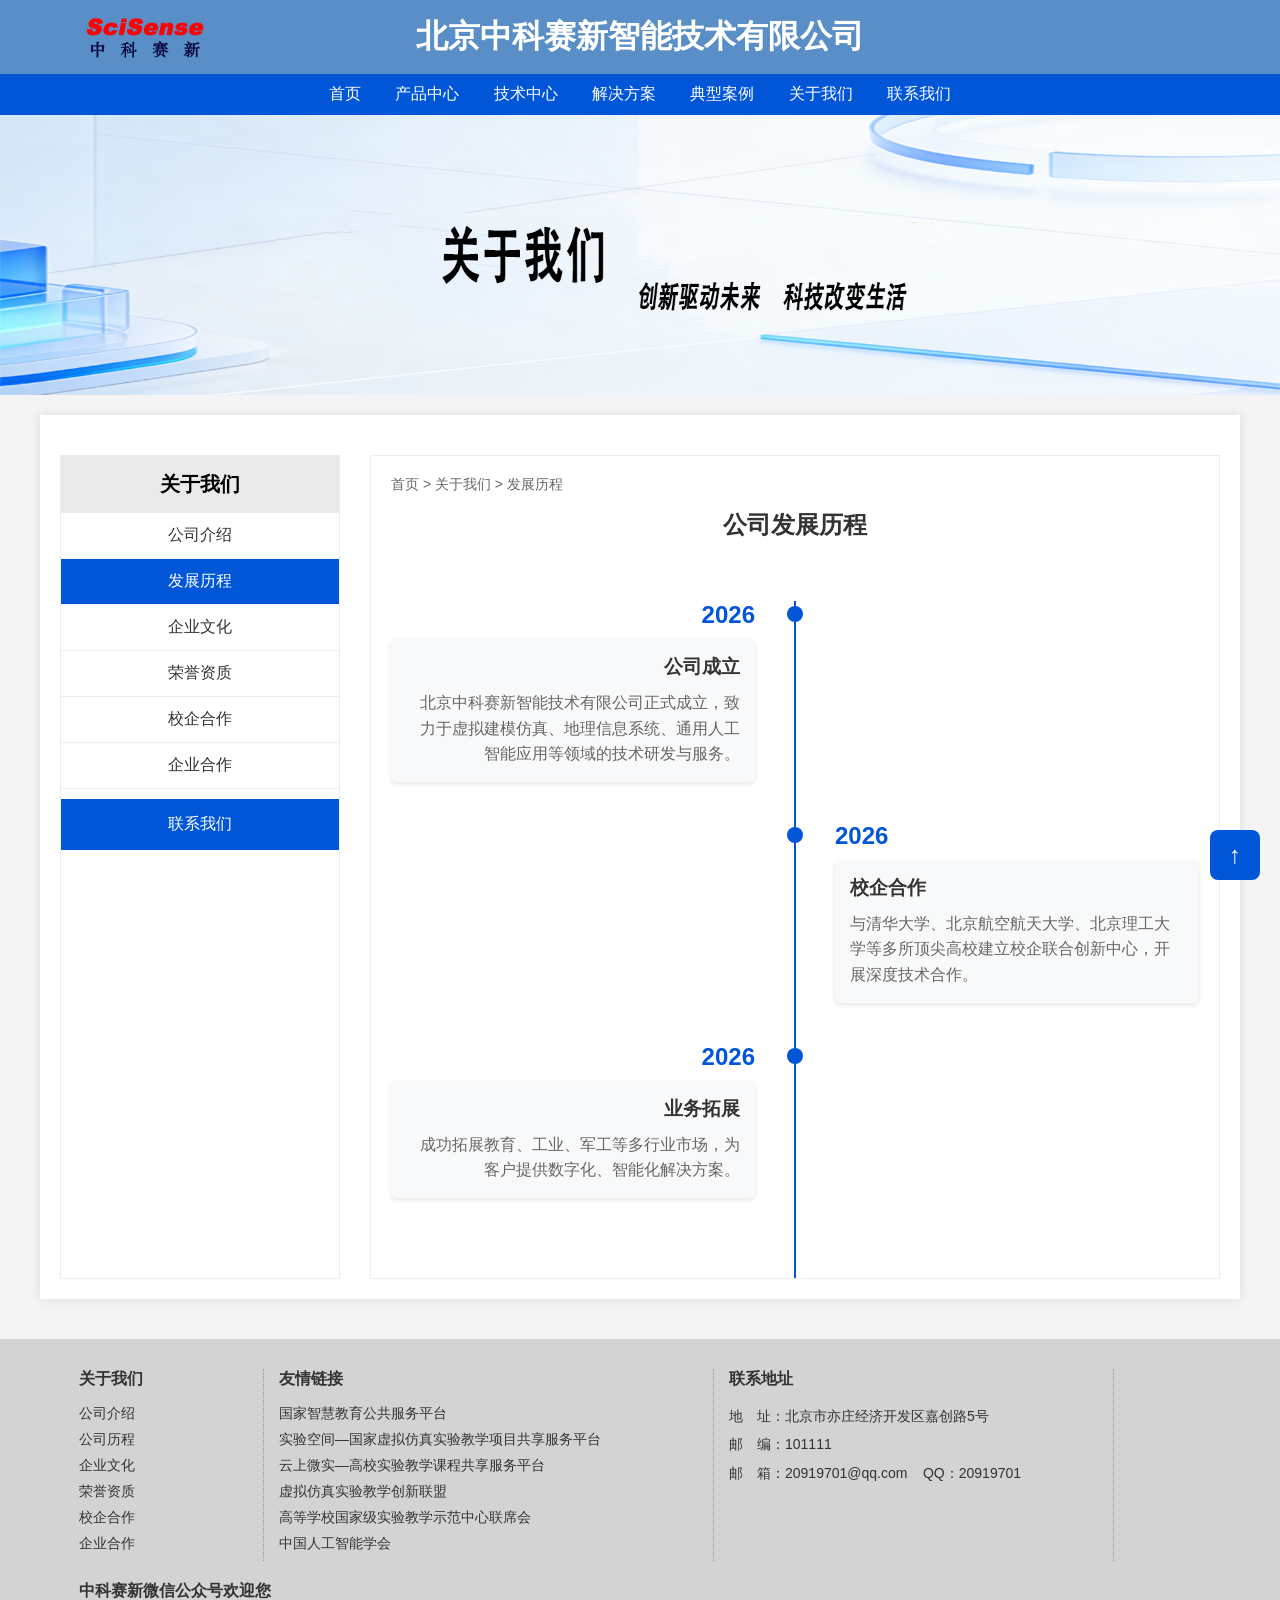
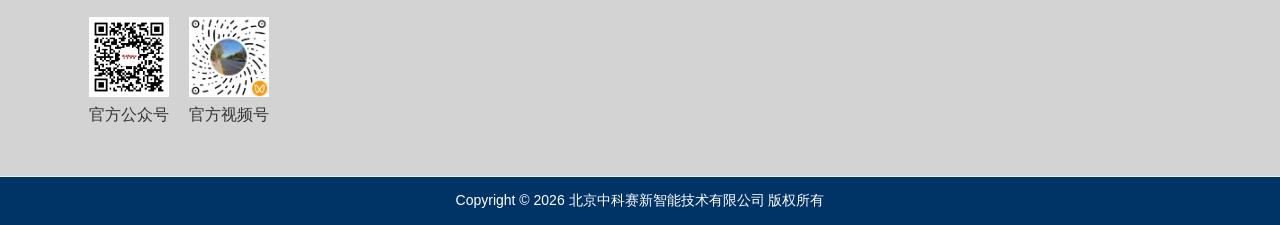
<file: history.html>
<!DOCTYPE html>
<html lang="zh-CN">
<head>
    <meta charset="UTF-8">
    <meta name="viewport" content="width=device-width, initial-scale=1.0">
    <title>公司历程 - 北京中科赛新智能技术有限公司</title>
    <link rel="stylesheet" href="styles.css">
    <style>
        .about-page {
            display: flex;
            gap: 30px;
            margin-top: 20px;
        }
        .sidebar {
            flex: 0 0 280px;
            background: #fff;
            border: 1px solid #eee;
        }
        .sidebar h3 {
            background: #eaeaea;
            padding: 15px;
            margin: 0;
            text-align: center;
            font-size: 20px;
        }
        .sidebar ul {
            list-style: none;
            padding: 0;
        }
        .sidebar ul li {
            border-bottom: 1px solid #eee;
        }
        .sidebar ul li a {
            display: block;
            padding: 12px 15px;
            color: #333;
            text-decoration: none;
            text-align: center;
        }
        .sidebar ul li a:hover,
        .sidebar ul li a.active {
            background: #0056d6;
            color: #fff;
        }
        .sidebar .contact-block {
            background: #0056d6;
            color: #fff;
            padding: 15px;
            text-align: center;
            margin-top: 10px;
        }
        .sidebar .contact-block a {
            color: #fff;
            text-decoration: none;
            font-size: 16px;
        }
        .content {
            flex: 1;
            background: #fff;
            padding: 20px;
            border: 1px solid #eee;
        }
        .breadcrumb {
            margin-bottom: 15px;
            color: #666;
            font-size: 14px;
        }
        .breadcrumb a {
            color: #666;
            text-decoration: none;
        }
        .breadcrumb a:hover {
            color: #0056d6;
        }
        .timeline {
            position: relative;
            padding: 20px 0;
        }
        .timeline::before {
            content: '';
            position: absolute;
            left: 50%;
            transform: translateX(-50%);
            width: 2px;
            height: 100%;
            background: #0056d6;
        }
        .timeline-item {
            margin-bottom: 40px;
            position: relative;
            width: 50%;
        }
        .timeline-item:nth-child(odd) {
            left: 0;
            padding-right: 40px;
            text-align: right;
        }
        .timeline-item:nth-child(even) {
            left: 50%;
            padding-left: 40px;
            text-align: left;
        }
        .timeline-item::after {
            content: '';
            position: absolute;
            width: 16px;
            height: 16px;
            background: #0056d6;
            border-radius: 50%;
            top: 5px;
        }
        .timeline-item:nth-child(odd)::after {
            right: -8px;
        }
        .timeline-item:nth-child(even)::after {
            left: -8px;
        }
        .timeline-year {
            font-size: 24px;
            font-weight: bold;
            color: #0056d6;
            margin-bottom: 10px;
        }
        .timeline-content {
            background: #f8f9fa;
            padding: 15px;
            border-radius: 5px;
            box-shadow: 0 2px 5px rgba(0,0,0,0.1);
        }
        .timeline-content h3 {
            margin: 0 0 10px 0;
            color: #333;
        }
        .timeline-content p {
            margin: 0;
            color: #666;
            line-height: 1.6;
        }
    </style>
</head>
<body>
    <header>
        <a href="index.html" class="logo-link">
            <img src="images/SciSense品牌logo02.png" class="logo" alt="公司LOGO">
        </a>
        <h1>北京中科赛新智能技术有限公司</h1>
    </header>

    <nav>
        <a href="index.html">首页</a>
        <a href="products.html">产品中心</a>
        <a href="technology.html">技术中心</a>
        <a href="solutions.html">解决方案</a>
        <a href="cases.html">典型案例</a>
        <a href="about.html">关于我们</a>
        <a href="contact.html">联系我们</a>
    </nav>

    <div class="page-banner" style="background-image: url('images/about_banner.png');">
    </div>

    <div class="container">
        <div class="about-page">
            <div class="sidebar">
                <h3>关于我们</h3>
                <ul>
                    <li><a href="about.html">公司介绍</a></li>
                    <li><a href="history.html" class="active">发展历程</a></li>
                    <li><a href="culture.html">企业文化</a></li>
                    <li><a href="honors.html">荣誉资质</a></li>
                    <li><a href="#">校企合作</a></li>
                    <li><a href="#">企业合作</a></li>
                </ul>
                <div class="contact-block">
                    <a href="contact.html">联系我们</a>
                </div>
            </div>

            <div class="content">
                <div class="breadcrumb">
                    <a href="index.html">首页</a> &gt; <a href="about.html">关于我们</a> &gt; 发展历程
                </div>

                <h2 style="text-align: center; margin-bottom: 40px; color: #333;">公司发展历程</h2>

                <div class="timeline">
                    <div class="timeline-item">
                        <div class="timeline-year">2026</div>
                        <div class="timeline-content">
                            <h3>公司成立</h3>
                            <p>北京中科赛新智能技术有限公司正式成立，致力于虚拟建模仿真、地理信息系统、通用人工智能应用等领域的技术研发与服务。</p>
                        </div>
                    </div>
                    <div class="timeline-item">
                        <div class="timeline-year">2026</div>
                        <div class="timeline-content">
                            <h3>校企合作</h3>
                            <p>与清华大学、北京航空航天大学、北京理工大学等多所顶尖高校建立校企联合创新中心，开展深度技术合作。</p>
                        </div>
                    </div>
                    <div class="timeline-item">
                        <div class="timeline-year">2026</div>
                        <div class="timeline-content">
                            <h3>业务拓展</h3>
                            <p>成功拓展教育、工业、军工等多行业市场，为客户提供数字化、智能化解决方案。</p>
                        </div>
                    </div>
                </div>
            </div>
        </div>
    </div>

    <footer>
        <div class="footer-top">
            <div class="footer-column">
                <h3>关于我们</h3>
                <ul>
                    <li><a href="about.html">公司介绍</a></li>
                    <li><a href="history.html">公司历程</a></li>
                    <li><a href="culture.html">企业文化</a></li>
                    <li><a href="honors.html">荣誉资质</a></li>
                    <li><a href="#">校企合作</a></li>
                    <li><a href="#">企业合作</a></li>
                </ul>
            </div>
            <div class="footer-column">
                <h3>友情链接</h3>
                <ul>
                    <li><a href="https://www.smartedu.cn/" target="_blank">国家智慧教育公共服务平台</a></li>
                    <li><a href="http://www.ilab-x.com/" target="_blank">实验空间—国家虚拟仿真实验教学项目共享服务平台</a></li>
                    <li><a href="https://www.icourse163.org/" target="_blank">云上微实—高校实验教学课程共享服务平台</a></li>
                    <li><a href="http://www.sf-联盟.org/" target="_blank">虚拟仿真实验教学创新联盟</a></li>
                    <li><a href="http://sxxzx.sysu.edu.cn/" target="_blank">高等学校国家级实验教学示范中心联席会</a></li>
                    <li><a href="https://www.caai.cn/" target="_blank">中国人工智能学会</a></li>
                </ul>
            </div>
            <div class="footer-column footer-contact">
                <h3>联系地址</h3>
                <p>地　址：北京市亦庄经济开发区嘉创路5号</p>
                <p>邮　编：101111</p>
                <p>邮　箱：20919701@qq.com &nbsp;&nbsp; QQ：20919701</p>
            </div>
            <div class="footer-column">
                <h3>中科赛新微信公众号欢迎您</h3>
                <div class="footer-qrcodes">
                    <div class="qrcode-item">
                        <img src="images/qrcode-gzh.png" alt="官方公众号">
                        <p>官方公众号</p>
                    </div>
                    <div class="qrcode-item">
                        <img src="images/qrcode-sph.png" alt="官方视频号">
                        <p>官方视频号</p>
                    </div>
                </div>
            </div>
        </div>
        <div class="footer-bottom">
            <p>Copyright © 2026 北京中科赛新智能技术有限公司 版权所有</p>
        </div>
    </footer>

    <div class="back-to-top" onclick="window.scrollTo({top:0,behavior:'smooth'})">↑</div>
    <script src="script.js"></script>
</body>
</html>
</file>
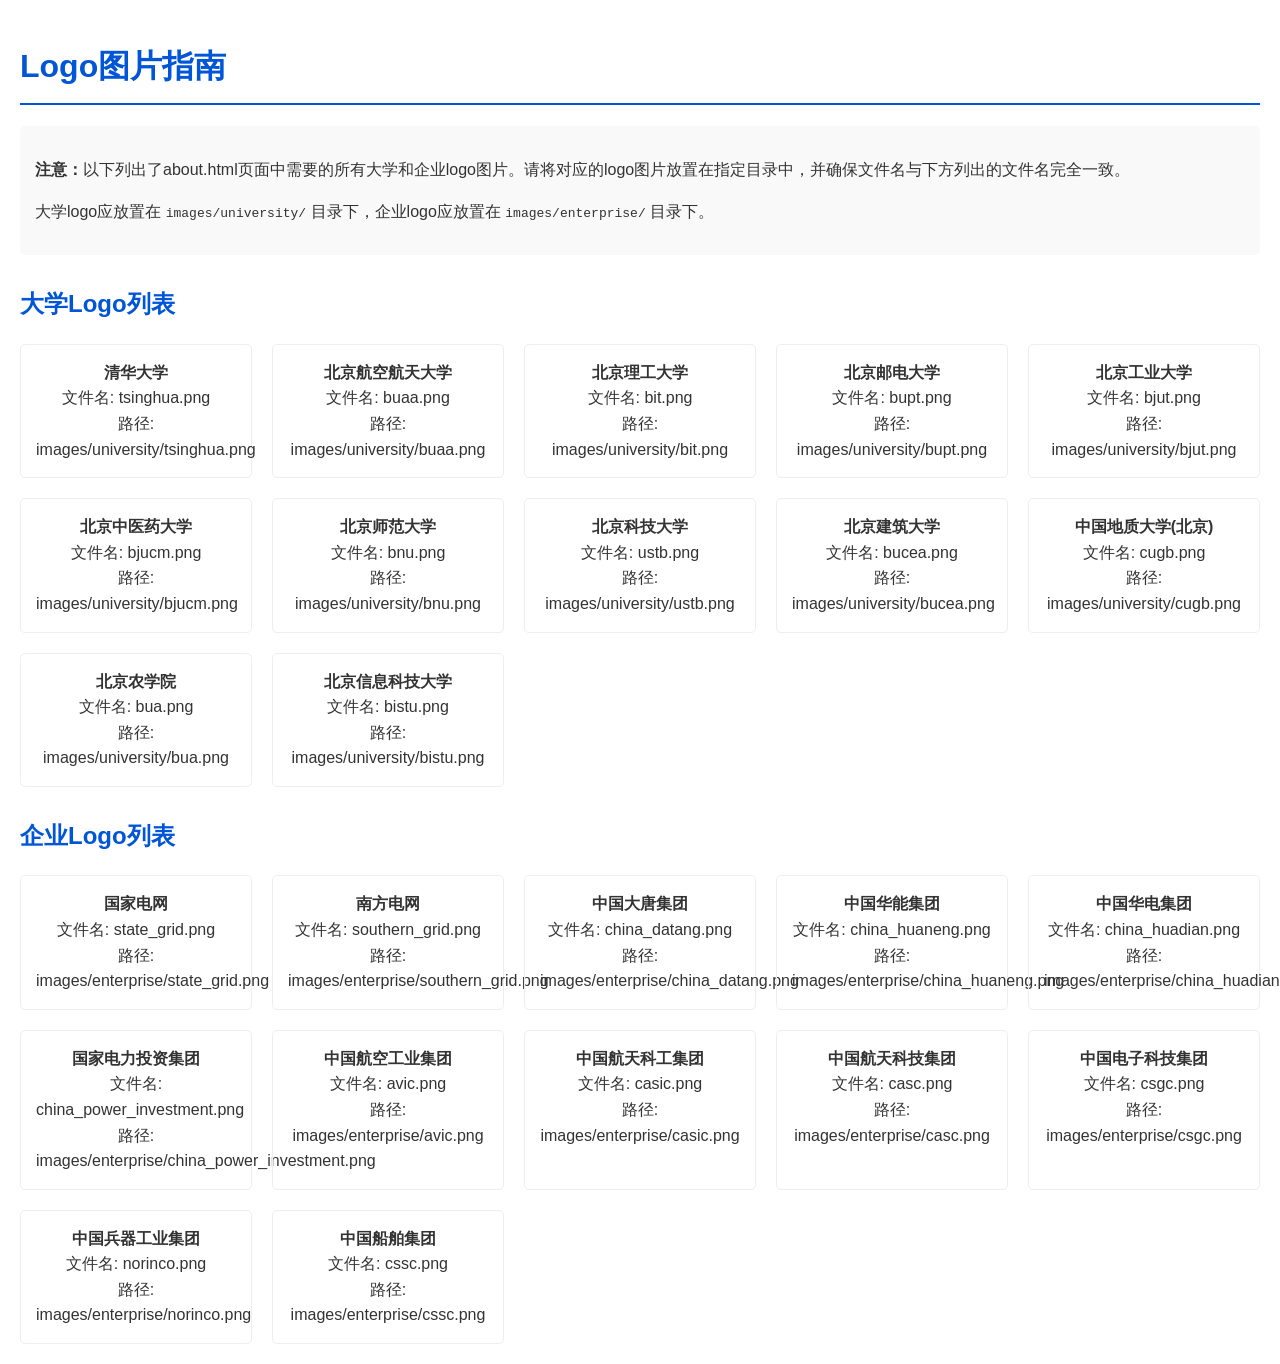
<file: logo_guide.html>
<!DOCTYPE html>
<html lang="zh-CN">
<head>
    <meta charset="UTF-8">
    <meta name="viewport" content="width=device-width, initial-scale=1.0">
    <title>Logo图片指南 - 北京中科赛新智能技术有限公司</title>
    <style>
        body {
            font-family: Arial, sans-serif;
            line-height: 1.6;
            margin: 0;
            padding: 20px;
            color: #333;
        }
        h1 {
            color: #0056d6;
            border-bottom: 2px solid #0056d6;
            padding-bottom: 10px;
        }
        h2 {
            color: #0056d6;
            margin-top: 30px;
        }
        .logo-list {
            display: grid;
            grid-template-columns: repeat(auto-fill, minmax(200px, 1fr));
            gap: 20px;
            margin-top: 20px;
        }
        .logo-item {
            border: 1px solid #eee;
            padding: 15px;
            border-radius: 5px;
            text-align: center;
        }
        .logo-item img {
            max-width: 100%;
            height: auto;
            display: block;
            margin: 0 auto 10px;
        }
        .note {
            background-color: #f9f9f9;
            padding: 15px;
            border-radius: 5px;
            margin-bottom: 20px;
        }
    </style>
</head>
<body>
    <h1>Logo图片指南</h1>
    
    <div class="note">
        <p><strong>注意：</strong>以下列出了about.html页面中需要的所有大学和企业logo图片。请将对应的logo图片放置在指定目录中，并确保文件名与下方列出的文件名完全一致。</p>
        <p>大学logo应放置在 <code>images/university/</code> 目录下，企业logo应放置在 <code>images/enterprise/</code> 目录下。</p>
    </div>

    <h2>大学Logo列表</h2>
    <div class="logo-list">
        <div class="logo-item">
            <strong>清华大学</strong><br>
            文件名: tsinghua.png<br>
            路径: images/university/tsinghua.png
        </div>
        <div class="logo-item">
            <strong>北京航空航天大学</strong><br>
            文件名: buaa.png<br>
            路径: images/university/buaa.png
        </div>
        <div class="logo-item">
            <strong>北京理工大学</strong><br>
            文件名: bit.png<br>
            路径: images/university/bit.png
        </div>
        <div class="logo-item">
            <strong>北京邮电大学</strong><br>
            文件名: bupt.png<br>
            路径: images/university/bupt.png
        </div>
        <div class="logo-item">
            <strong>北京工业大学</strong><br>
            文件名: bjut.png<br>
            路径: images/university/bjut.png
        </div>
        <div class="logo-item">
            <strong>北京中医药大学</strong><br>
            文件名: bjucm.png<br>
            路径: images/university/bjucm.png
        </div>
        <div class="logo-item">
            <strong>北京师范大学</strong><br>
            文件名: bnu.png<br>
            路径: images/university/bnu.png
        </div>
        <div class="logo-item">
            <strong>北京科技大学</strong><br>
            文件名: ustb.png<br>
            路径: images/university/ustb.png
        </div>
        <div class="logo-item">
            <strong>北京建筑大学</strong><br>
            文件名: bucea.png<br>
            路径: images/university/bucea.png
        </div>
        <div class="logo-item">
            <strong>中国地质大学(北京)</strong><br>
            文件名: cugb.png<br>
            路径: images/university/cugb.png
        </div>
        <div class="logo-item">
            <strong>北京农学院</strong><br>
            文件名: bua.png<br>
            路径: images/university/bua.png
        </div>
        <div class="logo-item">
            <strong>北京信息科技大学</strong><br>
            文件名: bistu.png<br>
            路径: images/university/bistu.png
        </div>
    </div>

    <h2>企业Logo列表</h2>
    <div class="logo-list">
        <div class="logo-item">
            <strong>国家电网</strong><br>
            文件名: state_grid.png<br>
            路径: images/enterprise/state_grid.png
        </div>
        <div class="logo-item">
            <strong>南方电网</strong><br>
            文件名: southern_grid.png<br>
            路径: images/enterprise/southern_grid.png
        </div>
        <div class="logo-item">
            <strong>中国大唐集团</strong><br>
            文件名: china_datang.png<br>
            路径: images/enterprise/china_datang.png
        </div>
        <div class="logo-item">
            <strong>中国华能集团</strong><br>
            文件名: china_huaneng.png<br>
            路径: images/enterprise/china_huaneng.png
        </div>
        <div class="logo-item">
            <strong>中国华电集团</strong><br>
            文件名: china_huadian.png<br>
            路径: images/enterprise/china_huadian.png
        </div>
        <div class="logo-item">
            <strong>国家电力投资集团</strong><br>
            文件名: china_power_investment.png<br>
            路径: images/enterprise/china_power_investment.png
        </div>
        <div class="logo-item">
            <strong>中国航空工业集团</strong><br>
            文件名: avic.png<br>
            路径: images/enterprise/avic.png
        </div>
        <div class="logo-item">
            <strong>中国航天科工集团</strong><br>
            文件名: casic.png<br>
            路径: images/enterprise/casic.png
        </div>
        <div class="logo-item">
            <strong>中国航天科技集团</strong><br>
            文件名: casc.png<br>
            路径: images/enterprise/casc.png
        </div>
        <div class="logo-item">
            <strong>中国电子科技集团</strong><br>
            文件名: csgc.png<br>
            路径: images/enterprise/csgc.png
        </div>
        <div class="logo-item">
            <strong>中国兵器工业集团</strong><br>
            文件名: norinco.png<br>
            路径: images/enterprise/norinco.png
        </div>
        <div class="logo-item">
            <strong>中国船舶集团</strong><br>
            文件名: cssc.png<br>
            路径: images/enterprise/cssc.png
        </div>
    </div>
</body>
</html>
</file>
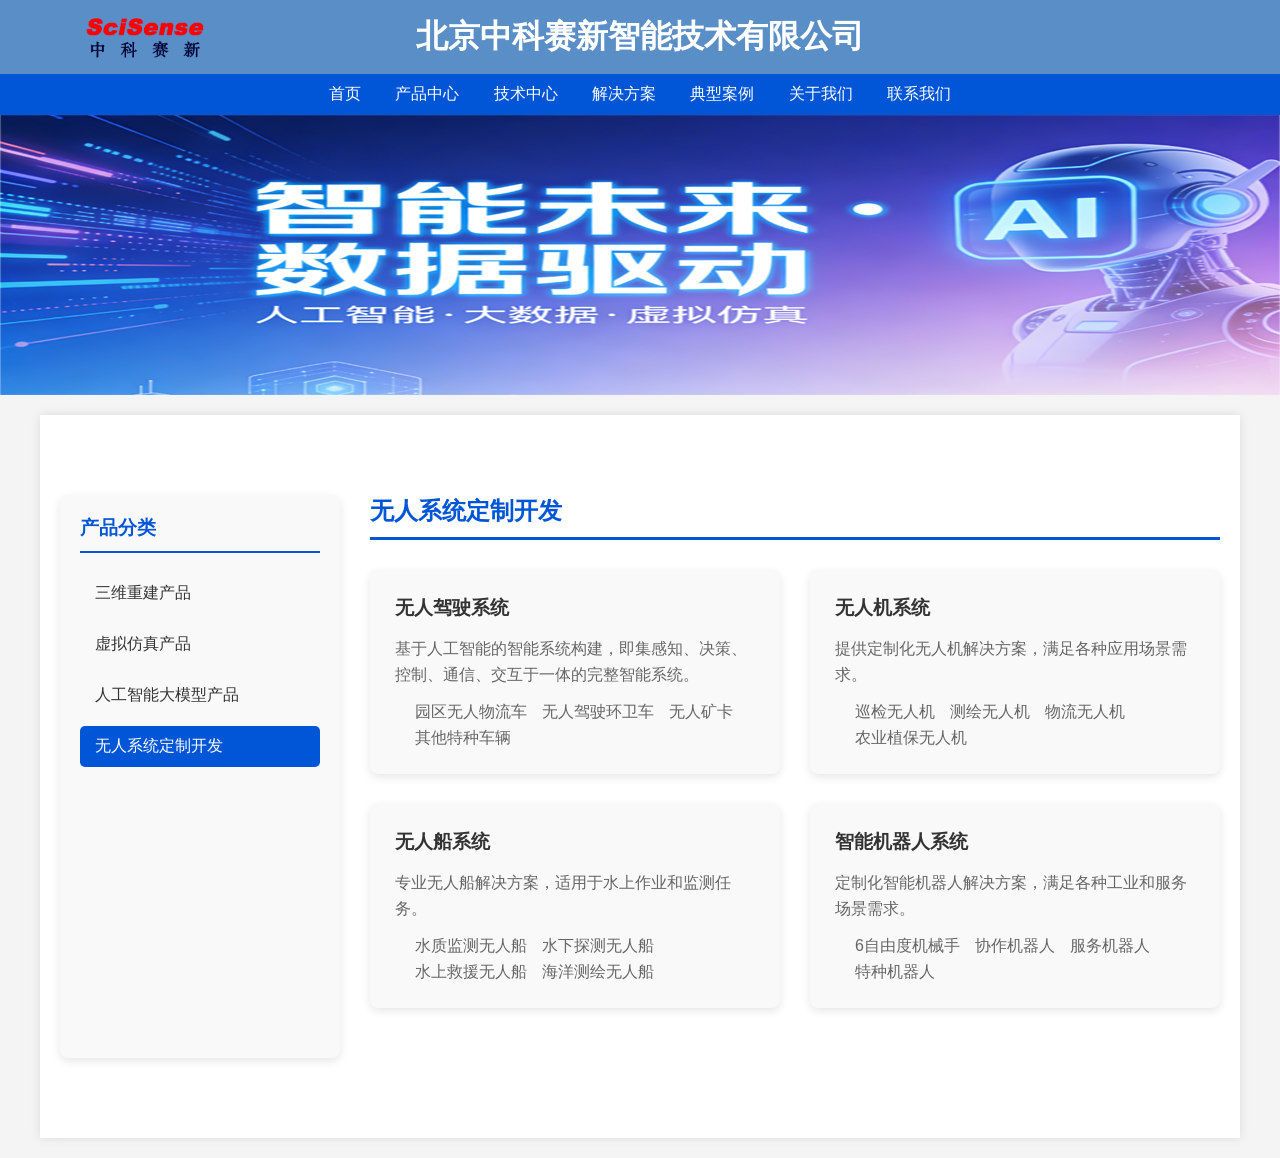
<file: products.html>
<!DOCTYPE html>
<html lang="zh-CN">
<head>
    <meta charset="UTF-8">
    <meta name="viewport" content="width=device-width, initial-scale=1.0">
    <title>产品中心 - 北京中科赛新智能技术有限公司</title>
    <link rel="stylesheet" href="styles.css">
    <style>
        .product-section {
            padding: 60px 0;
            background-color: #fff;
        }
        .product-layout {
            display: flex;
            gap: 30px;
        }
        .product-sidebar {
            flex: 0 0 280px;
            background: #f9f9f9;
            border-radius: 8px;
            padding: 20px;
            box-shadow: 0 3px 10px rgba(0,0,0,0.1);
        }
        .product-sidebar h3 {
            color: #0056d6;
            border-bottom: 2px solid #0056d6;
            padding-bottom: 10px;
            margin-top: 0;
            margin-bottom: 20px;
        }
        .product-sidebar ul {
            list-style: none;
            padding: 0;
            margin: 0;
        }
        .product-sidebar ul li {
            margin-bottom: 10px;
        }
        .product-sidebar ul li a {
            display: block;
            padding: 10px 15px;
            color: #333;
            text-decoration: none;
            border-radius: 5px;
            transition: background 0.3s, color 0.3s;
        }
        .product-sidebar ul li a:hover,
        .product-sidebar ul li a.active {
            background: #0056d6;
            color: #fff;
        }
        .product-content {
            flex: 1;
        }
        .product-category {
            margin-bottom: 50px;
            display: none;
        }
        .product-category.active {
            display: block;
        }

        .product-category h2 {
            color: #0056d6;
            border-bottom: 3px solid #0056d6;
            padding-bottom: 10px;
            margin-bottom: 30px;
        }
        .product-grid {
            display: grid;
            grid-template-columns: repeat(auto-fit, minmax(300px, 1fr));
            gap: 30px;
        }
        .product-card {
            background: #f9f9f9;
            border-radius: 8px;
            padding: 25px;
            box-shadow: 0 3px 10px rgba(0,0,0,0.1);
            transition: transform 0.3s, box-shadow 0.3s;
        }
        .product-card:hover {
            transform: translateY(-5px);
            box-shadow: 0 5px 15px rgba(0,0,0,0.15);
        }
        .product-card h3 {
            color: #333;
            margin-top: 0;
            margin-bottom: 15px;
        }
        .product-card p {
            color: #666;
            line-height: 1.6;
            margin-bottom: 15px;
        }
        .product-card ul {
            padding-left: 20px;
            color: #666;
            display: flex;
            flex-wrap: wrap;
            gap: 5px 15px;
        }
        .product-card ul li {
            margin-bottom: 0;
            display: inline-block;
        }
    </style>
</head>
<body>
    <header>
        <a href="index.html" class="logo-link">
            <img src="images/SciSense品牌logo02.png" class="logo" alt="公司LOGO">
        </a>
        <h1>北京中科赛新智能技术有限公司</h1>
    </header>
    <nav>
        <a href="index.html">首页</a>
        <a href="products.html">产品中心</a>
        <a href="technology.html">技术中心</a>
        <a href="solutions.html">解决方案</a>
        <a href="cases.html">典型案例</a>
        <a href="about.html">关于我们</a>
        <a href="#contact">联系我们</a>
    </nav>
    <div class="page-banner" style="background-image: url('images/products_banner.png');">
    </div>

    <div class="container">
        <div class="product-section">
            <div class="product-layout">
                <div class="product-sidebar">
                    <h3>产品分类</h3>
                    <ul>
                        <li><a href="#reconstruction">三维重建产品</a></li>
                        <li><a href="#simulation">虚拟仿真产品</a></li>
                        <li><a href="#ai">人工智能大模型产品</a></li>
                        <li><a href="#unmanned" class="active">无人系统定制开发</a></li>
                    </ul>
                </div>
                <div class="product-content">
                    <!-- 三维重建产品 -->
                    <div class="product-category" id="reconstruction">
                        <h2>三维重建产品</h2>
                <div class="product-grid">
                    <div class="product-card">
                        <h3>三维激光扫描仪</h3>
                        <p>高精度激光扫描设备，支持多种扫描模式，适用于室内外场景快速采集。</p>
                        <ul>
                            <li>地面激光扫描</li>
                            <li>机载激光扫描</li>
                            <li>移动激光扫描</li>
                            <li>多平台融合</li>
                        </ul>
                    </div>
                    <div class="product-card">
                        <h3>点云处理软件</h3>
                        <p>专业的点云数据处理平台，提供完整的点云处理工作流。</p>
                        <ul>
                            <li>点云去噪滤波</li>
                            <li>点云配准拼接</li>
                            <li>点云分割分类</li>
                            <li>特征提取识别</li>
                        </ul>
                    </div>
                    <div class="product-card">
                        <h3>三维重建系统</h3>
                        <p>基于点云数据的高精度三维模型重建系统，支持纹理映射和多细节层次。</p>
                        <ul>
                            <li>网格重建算法</li>
                            <li>表面重建优化</li>
                            <li>纹理映射贴图</li>
                            <li>LOD多细节层次</li>
                        </ul>
                    </div>
                    <div class="product-card">
                        <h3>数字孪生平台</h3>
                        <p>构建高保真数字孪生系统，实现虚实交互与智能决策。</p>
                        <ul>
                            <li>场景数字化建模</li>
                            <li>实时数据映射</li>
                            <li>虚实交互仿真</li>
                            <li>智能分析预测</li>
                        </ul>
                    </div>
                </div>
            </div>

                    <!-- 虚拟仿真产品 -->
                    <div class="product-category" id="simulation">
                        <h2>虚拟仿真产品</h2>
                <div class="product-grid">
                    <div class="product-card">
                        <h3>物理仿真引擎</h3>
                        <p>高精度物理模拟系统，支持复杂场景的实时仿真计算。</p>
                        <ul>
                            <li>流体动力学仿真</li>
                            <li>刚体柔体动力学</li>
                            <li>碰撞检测响应</li>
                            <li>多物理场耦合</li>
                        </ul>
                    </div>
                    <div class="product-card">
                        <h3>实时渲染引擎</h3>
                        <p>基于先进渲染技术，实现高保真、低延迟的实时渲染效果。</p>
                        <ul>
                            <li>光线追踪技术</li>
                            <li>全局光照阴影</li>
                            <li>材质渲染系统</li>
                            <li>环境光遮蔽</li>
                        </ul>
                    </div>
                    <div class="product-card">
                        <h3>3D建模工具</h3>
                        <p>提供完整的3D内容创建工具链，支持复杂场景建模与动画制作。</p>
                        <ul>
                            <li>参数化建模</li>
                            <li>程序化内容生成</li>
                            <li>骨骼动画系统</li>
                            <li>面部表情捕捉</li>
                        </ul>
                    </div>
                    <div class="product-card">
                        <h3>虚拟仿真平台</h3>
                        <p>支持三维建模、数字孪生、实时渲染，可用于实训、展示、模拟训练。</p>
                        <ul>
                            <li>视觉仿真</li>
                            <li>空间音频</li>
                            <li>力反馈技术</li>
                            <li>多感官融合</li>
                        </ul>
                    </div>
                </div>
            </div>

                    <!-- 人工智能大模型产品 -->
            <div class="product-category" id="ai">
                <h2>人工智能大模型产品</h2>
                <div class="product-grid">
                    <div class="product-card">
                        <h3>行业大模型应用</h3>
                        <p>自主研发多模态大模型，支持文本、图像、语音等多种输入输出。</p>
                        <ul>
                            <li>自然语言处理</li>
                            <li>计算机视觉</li>
                            <li>多模态融合</li>
                            <li>领域专用模型</li>
                        </ul>
                    </div>
                    <div class="product-card">
                        <h3>模型优化工具</h3>
                        <p>通过先进技术优化模型性能，降低部署成本。</p>
                        <ul>
                            <li>模型蒸馏技术</li>
                            <li>模型量化剪枝</li>
                            <li>推理加速</li>
                            <li>边缘设备部署</li>
                        </ul>
                    </div>
                    <div class="product-card">
                        <h3>训练推理平台</h3>
                        <p>构建高效的模型训练与推理基础设施，支持大规模并行计算。</p>
                        <ul>
                            <li>分布式训练</li>
                            <li>模型并行流水线</li>
                            <li>混合精度训练</li>
                            <li>动态推理优化</li>
                        </ul>
                    </div>
                    <div class="product-card">
                        <h3>大模型应用一体机</h3>
                        <p>轻量化AI推理设备，可快速部署在现场，实现实时智能识别与分析。</p>
                        <ul>
                            <li>领域知识注入</li>
                            <li>提示工程</li>
                            <li>RLHF优化</li>
                            <li>个性化定制</li>
                        </ul>
                    </div>
                    
                </div>
            </div>
                <!-- 无人系统定制开发 -->
            <div class="product-category active" id="unmanned">
                        <h2>无人系统定制开发</h2>
                    <div class="product-grid">
                        <div class="product-card">
                            <h3>无人驾驶系统</h3>
                            <p>基于人工智能的智能系统构建，即集感知、决策、控制、通信、交互于一体的完整智能系统。</p>
                            <ul>
                                <li>园区无人物流车</li>
                                <li>无人驾驶环卫车</li>
                                <li>无人矿卡</li>
                                <li>其他特种车辆</li>
                            </ul>
                        </div>
                        <div class="product-card">
                            <h3>无人机系统</h3>
                            <p>提供定制化无人机解决方案，满足各种应用场景需求。</p>
                            <ul>
                                <li>巡检无人机</li>
                                <li>测绘无人机</li>
                                <li>物流无人机</li>
                                <li>农业植保无人机</li>
                            </ul>
                        </div>
                        <div class="product-card">
                            <h3>无人船系统</h3>
                            <p>专业无人船解决方案，适用于水上作业和监测任务。</p>
                            <ul>
                                <li>水质监测无人船</li>
                                <li>水下探测无人船</li>
                                <li>水上救援无人船</li>
                                <li>海洋测绘无人船</li>
                            </ul>
                        </div>
                        <div class="product-card">
                            <h3>智能机器人系统</h3>
                            <p>定制化智能机器人解决方案，满足各种工业和服务场景需求。</p>
                            <ul>
                                <li>6自由度机械手</li>
                                <li>协作机器人</li>
                                <li>服务机器人</li>
                                <li>特种机器人</li>
                            </ul>
                        </div>    
                    </div>
                </div>

        </div>
    </div>
    <script>
        // 产品分类切换
        const categoryLinks = document.querySelectorAll('.product-sidebar a');
        const categories = document.querySelectorAll('.product-category');
        
        categoryLinks.forEach(link => {
            link.addEventListener('click', function(e) {
                e.preventDefault();
                const targetId = this.getAttribute('href').substring(1);
                
                // 更新导航状态
                categoryLinks.forEach(l => l.classList.remove('active'));
                this.classList.add('active');
                
                // 显示对应内容
                categories.forEach(cat => {
                    cat.classList.remove('active');
                    if (cat.id === targetId) {
                        cat.classList.add('active');
                    }
                });
            });
        });
    </script>
</body>
</html>
</file>
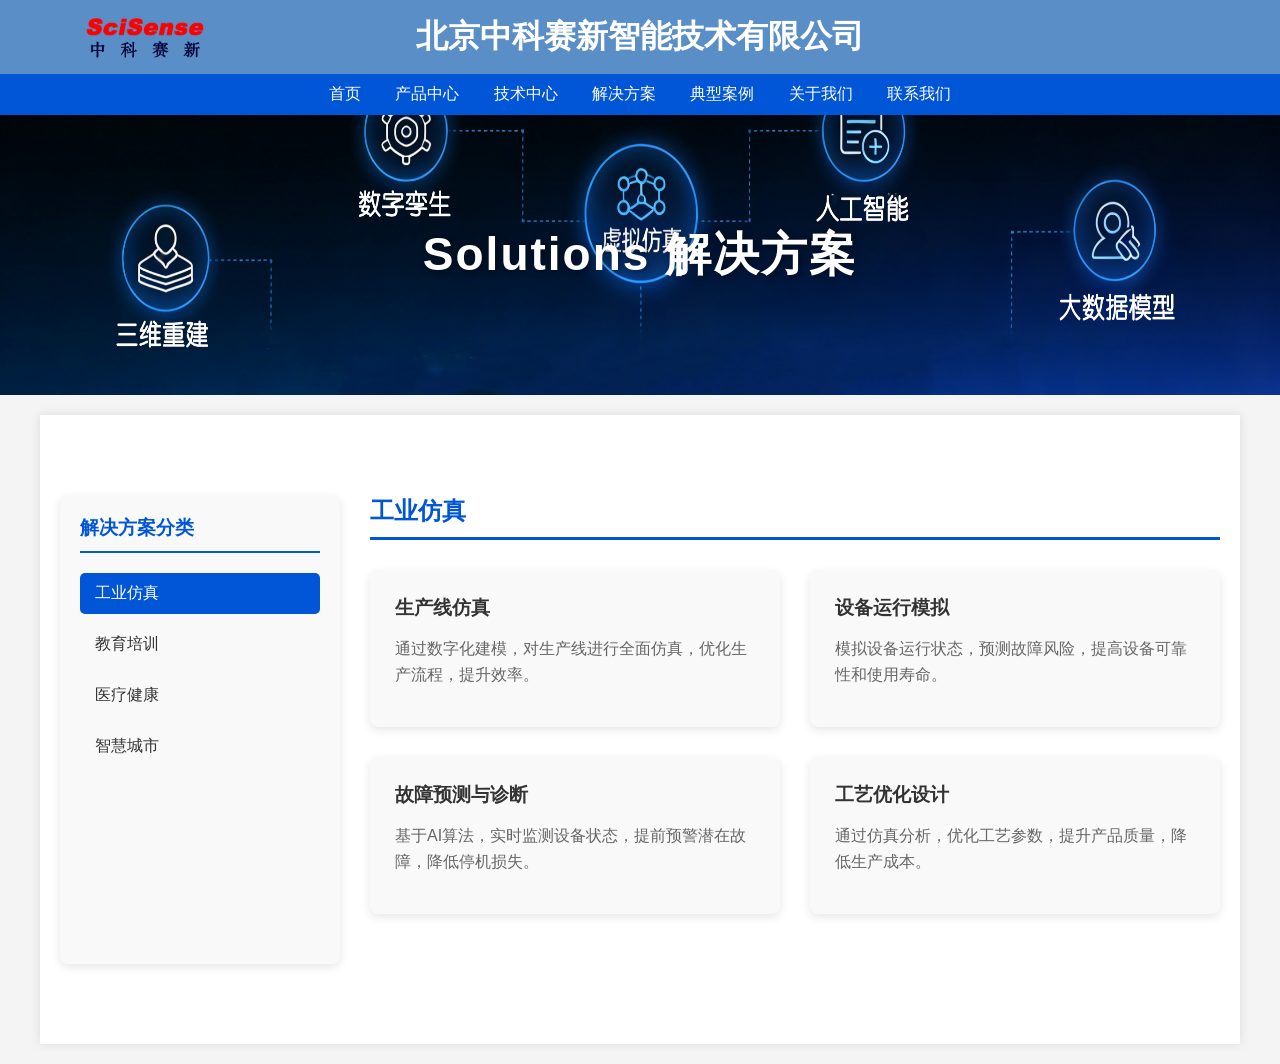
<file: solutions.html>
<!DOCTYPE html>
<html lang="zh-CN">
<head>
    <meta charset="UTF-8">
    <meta name="viewport" content="width=device-width, initial-scale=1.0">
    <title>解决方案 - 北京中科赛新智能技术有限公司</title>
    <link rel="stylesheet" href="styles.css">
    <style>
        .solution-section {
            padding: 60px 0;
            background-color: #fff;
        }
        .solution-layout {
            display: flex;
            gap: 30px;
        }
        .solution-sidebar {
            flex: 0 0 280px;
            background: #f9f9f9;
            border-radius: 8px;
            padding: 20px;
            box-shadow: 0 3px 10px rgba(0,0,0,0.1);
        }
        .solution-sidebar h3 {
            color: #0056d6;
            border-bottom: 2px solid #0056d6;
            padding-bottom: 10px;
            margin-top: 0;
            margin-bottom: 20px;
        }
        .solution-sidebar ul {
            list-style: none;
            padding: 0;
            margin: 0;
        }
        .solution-sidebar ul li {
            margin-bottom: 10px;
        }
        .solution-sidebar ul li a {
            display: block;
            padding: 10px 15px;
            color: #333;
            text-decoration: none;
            border-radius: 5px;
            transition: background 0.3s, color 0.3s;
        }
        .solution-sidebar ul li a:hover,
        .solution-sidebar ul li a.active {
            background: #0056d6;
            color: #fff;
        }
        .solution-content {
            flex: 1;
        }
        .solution-category {
            margin-bottom: 50px;
            display: none;
        }
        .solution-category.active {
            display: block;
        }
        .solution-category h2 {
            color: #0056d6;
            border-bottom: 3px solid #0056d6;
            padding-bottom: 10px;
            margin-bottom: 30px;
        }
        .solution-grid {
            display: grid;
            grid-template-columns: repeat(auto-fit, minmax(300px, 1fr));
            gap: 30px;
        }
        .solution-card {
            background: #f9f9f9;
            border-radius: 8px;
            padding: 25px;
            box-shadow: 0 3px 10px rgba(0,0,0,0.1);
            transition: transform 0.3s, box-shadow 0.3s;
        }
        .solution-card:hover {
            transform: translateY(-5px);
            box-shadow: 0 5px 15px rgba(0,0,0,0.15);
        }
        .solution-card h3 {
            color: #333;
            margin-top: 0;
            margin-bottom: 15px;
        }
        .solution-card p {
            color: #666;
            line-height: 1.6;
            margin-bottom: 15px;
        }
        .solution-card ul {
            padding-left: 20px;
            color: #666;
            display: flex;
            flex-wrap: wrap;
            gap: 5px 15px;
        }
        .solution-card ul li {
            margin-bottom: 0;
            display: inline-block;
        }
    </style>
</head>
<body>
    <header>
        <a href="index.html" class="logo-link">
            <img src="images/SciSense品牌logo02.png" class="logo" alt="公司LOGO">
        </a>
        <h1>北京中科赛新智能技术有限公司</h1>
    </header>
    <nav>
        <a href="index.html">首页</a>
        <a href="products.html">产品中心</a>
        <a href="technology.html">技术中心</a>
        <a href="solutions.html">解决方案</a>
        <a href="cases.html">典型案例</a>
        <a href="about.html">关于我们</a>
        <a href="#contact">联系我们</a>
    </nav>
    <div class="page-banner" style="background-image: url('images/solution_banner.png');">
        Solutions 解决方案
    </div>

    <div class="container">
        <div class="solution-section">
            <div class="solution-layout">
                <div class="solution-sidebar">
                    <h3>解决方案分类</h3>
                    <ul>
                        <li><a href="#industry" class="active">工业仿真</a></li>
                        <li><a href="#education">教育培训</a></li>
                        <li><a href="#medical">医疗健康</a></li>
                        <li><a href="#city">智慧城市</a></li>
                    </ul>
                </div>
                <div class="solution-content">
                    <!-- 工业仿真 -->
                    <div class="solution-category active" id="industry">
                        <h2>工业仿真</h2>
                <div class="solution-grid">
                    <div class="solution-card">
                        <h3>生产线仿真</h3>
                        <p>通过数字化建模，对生产线进行全面仿真，优化生产流程，提升效率。</p>
                    </div>
                    <div class="solution-card">
                        <h3>设备运行模拟</h3>
                        <p>模拟设备运行状态，预测故障风险，提高设备可靠性和使用寿命。</p>
                    </div>
                    <div class="solution-card">
                        <h3>故障预测与诊断</h3>
                        <p>基于AI算法，实时监测设备状态，提前预警潜在故障，降低停机损失。</p>
                    </div>
                    <div class="solution-card">
                        <h3>工艺优化设计</h3>
                        <p>通过仿真分析，优化工艺参数，提升产品质量，降低生产成本。</p>
                    </div>
                </div>
            </div>

                    <!-- 教育培训 -->
                    <div class="solution-category" id="education">
                        <h2>教育培训</h2>
                <div class="solution-grid">
                    <div class="solution-card">
                        <h3>虚拟实训系统</h3>
                        <p>构建高保真虚拟实训环境，提供安全、低成本的实训体验。</p>
                    </div>
                    <div class="solution-card">
                        <h3>智能教学助手</h3>
                        <p>基于大模型的AI教学助手，提供个性化学习指导和答疑服务。</p>
                    </div>
                    <div class="solution-card">
                        <h3>技能评估平台</h3>
                        <p>通过AI技术，客观评估学员技能水平，提供针对性提升建议。</p>
                    </div>
                    <div class="solution-card">
                        <h3>个性化学习方案</h3>
                        <p>根据学员特点和学习进度，定制个性化学习路径和内容。</p>
                    </div>
                </div>
            </div>

                    <!-- 医疗健康 -->
                    <div class="solution-category" id="medical">
                        <h2>医疗健康</h2>
                <div class="solution-grid">
                    <div class="solution-card">
                        <h3>手术模拟训练</h3>
                        <p>提供高精度手术模拟系统，帮助医生提升手术技能，降低手术风险。</p>
                    </div>
                    <div class="solution-card">
                        <h3>康复治疗系统</h3>
                        <p>结合VR技术和AI分析，提供个性化康复治疗方案，加速患者康复。</p>
                    </div>
                    <div class="solution-card">
                        <h3>医学影像分析</h3>
                        <p>利用AI技术辅助医学影像分析，提高诊断准确性和效率。</p>
                    </div>
                    <div class="solution-card">
                        <h3>疾病预测模型</h3>
                        <p>基于大数据和AI算法，构建疾病预测模型，实现早期预警和干预。</p>
                    </div>
                </div>
            </div>

                    <!-- 智慧城市 -->
                    <div class="solution-category" id="city">
                        <h2>智慧城市</h2>
                <div class="solution-grid">
                    <div class="solution-card">
                        <h3>交通仿真系统</h3>
                        <p>构建城市交通仿真模型，优化交通流量，减少拥堵。</p>
                    </div>
                    <div class="solution-card">
                        <h3>城市规划模拟</h3>
                        <p>通过数字孪生技术，模拟城市规划方案，辅助决策制定。</p>
                    </div>
                    <div class="solution-card">
                        <h3>应急指挥平台</h3>
                        <p>整合城市应急资源，提供实时监控和智能调度，提升应急响应能力。</p>
                    </div>
                    <div class="solution-card">
                        <h3>城市运行监测</h3>
                        <p>实时监测城市运行状态，提供数据分析和决策支持。</p>
                    </div>
                    </div>
                </div>
            </div>
        </div>
    </div>
    <script>
        // 解决方案分类切换
        const categoryLinks = document.querySelectorAll('.solution-sidebar a');
        const categories = document.querySelectorAll('.solution-category');
        
        categoryLinks.forEach(link => {
            link.addEventListener('click', function(e) {
                e.preventDefault();
                const targetId = this.getAttribute('href').substring(1);
                
                // 更新导航状态
                categoryLinks.forEach(l => l.classList.remove('active'));
                this.classList.add('active');
                
                // 显示对应内容
                categories.forEach(cat => {
                    cat.classList.remove('active');
                    if (cat.id === targetId) {
                        cat.classList.add('active');
                    }
                });
            });
        });
    </script>
</body>
</html>
</file>
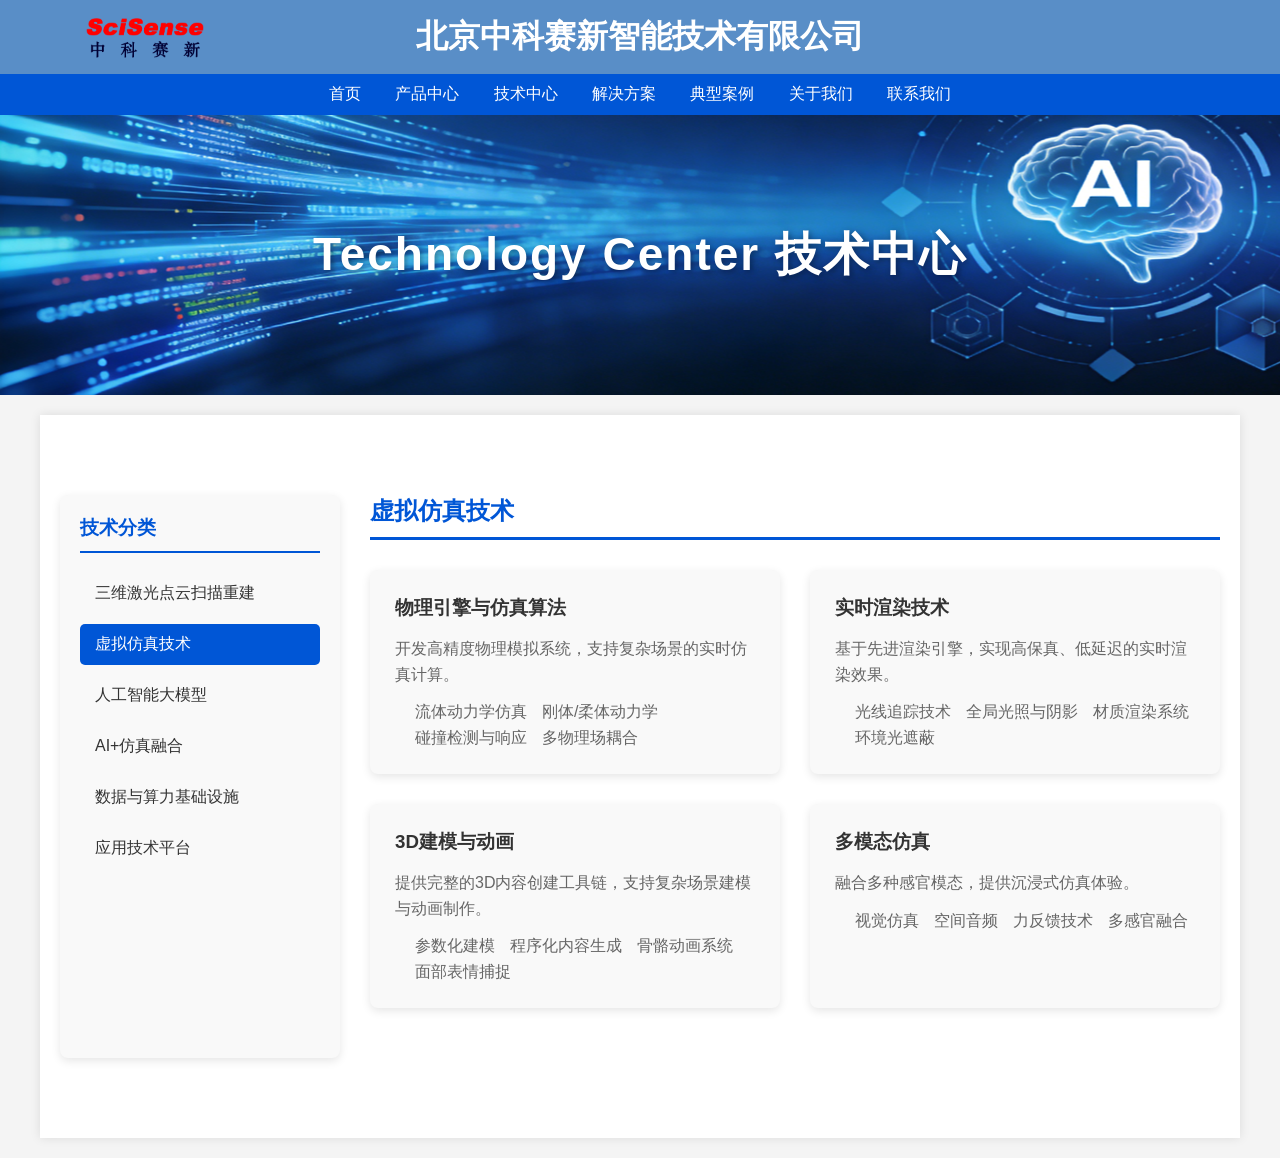
<file: technology.html>
<!DOCTYPE html>
<html lang="zh-CN">
<head>
    <meta charset="UTF-8">
    <meta name="viewport" content="width=device-width, initial-scale=1.0">
    <title>技术中心 - 北京中科赛新智能技术有限公司</title>
    <link rel="stylesheet" href="styles.css">
    <style>
        .technology-section {
            padding: 60px 0;
            background-color: #fff;
        }
        .tech-layout {
            display: flex;
            gap: 30px;
        }
        .tech-sidebar {
            flex: 0 0 280px;
            background: #f9f9f9;
            border-radius: 8px;
            padding: 20px;
            box-shadow: 0 3px 10px rgba(0,0,0,0.1);
        }
        .tech-sidebar h3 {
            color: #0056d6;
            border-bottom: 2px solid #0056d6;
            padding-bottom: 10px;
            margin-top: 0;
            margin-bottom: 20px;
        }
        .tech-sidebar ul {
            list-style: none;
            padding: 0;
            margin: 0;
        }
        .tech-sidebar ul li {
            margin-bottom: 10px;
        }
        .tech-sidebar ul li a {
            display: block;
            padding: 10px 15px;
            color: #333;
            text-decoration: none;
            border-radius: 5px;
            transition: background 0.3s, color 0.3s;
        }
        .tech-sidebar ul li a:hover,
        .tech-sidebar ul li a.active {
            background: #0056d6;
            color: #fff;
        }
        .tech-content {
            flex: 1;
        }
        .tech-category {
            margin-bottom: 50px;
            display: none;
        }
        .tech-category.active {
            display: block;
        }
        .tech-category h2 {
            color: #0056d6;
            border-bottom: 3px solid #0056d6;
            padding-bottom: 10px;
            margin-bottom: 30px;
        }
        .tech-grid {
            display: grid;
            grid-template-columns: repeat(auto-fit, minmax(300px, 1fr));
            gap: 30px;
        }
        .tech-card {
            background: #f9f9f9;
            border-radius: 8px;
            padding: 25px;
            box-shadow: 0 3px 10px rgba(0,0,0,0.1);
            transition: transform 0.3s, box-shadow 0.3s;
        }
        .tech-card:hover {
            transform: translateY(-5px);
            box-shadow: 0 5px 15px rgba(0,0,0,0.15);
        }
        .tech-card h3 {
            color: #333;
            margin-top: 0;
            margin-bottom: 15px;
        }
        .tech-card p {
            color: #666;
            line-height: 1.6;
            margin-bottom: 15px;
        }
        .tech-card ul {
            padding-left: 20px;
            color: #666;
            display: flex;
            flex-wrap: wrap;
            gap: 5px 15px;
        }
        .tech-card ul li {
            margin-bottom: 0;
            display: inline-block;
        }
    </style>
</head>
<body>
    <header>
        <a href="index.html" class="logo-link">
            <img src="images/SciSense品牌logo02.png" class="logo" alt="公司LOGO">
        </a>
        <h1>北京中科赛新智能技术有限公司</h1>
    </header>
    <nav>
        <a href="index.html">首页</a>
        <a href="products.html">产品中心</a>
        <a href="technology.html">技术中心</a>
        <a href="solutions.html">解决方案</a>
        <a href="cases.html">典型案例</a>
        <a href="about.html">关于我们</a>
        <a href="#contact">联系我们</a>
    </nav>

    <div class="page-banner" style="background-image: url('images/technology_banner.png');">
        Technology Center 
        技术中心
    </div>

    <div class="container">
        <div class="technology-section">
            <div class="tech-layout">
                <div class="tech-sidebar">
                    <h3>技术分类</h3>
                    <ul>
                        <li><a href="#reconstruction">三维激光点云扫描重建</a></li>
                        <li><a href="#simulation" class="active">虚拟仿真技术</a></li>
                        <li><a href="#ai">人工智能大模型</a></li>
                        <li><a href="#fusion">AI+仿真融合</a></li>
                        <li><a href="#infrastructure">数据与算力基础设施</a></li>
                        <li><a href="#platform">应用技术平台</a></li>
                    </ul>
                </div>
                <div class="tech-content">
                    <!-- 虚拟仿真技术 -->
                    <div class="tech-category active" id="simulation">
                        <h2>虚拟仿真技术</h2>
                <div class="tech-grid">
                    <div class="tech-card">
                        <h3>物理引擎与仿真算法</h3>
                        <p>开发高精度物理模拟系统，支持复杂场景的实时仿真计算。</p>
                        <ul>
                            <li>流体动力学仿真</li>
                            <li>刚体/柔体动力学</li>
                            <li>碰撞检测与响应</li>
                            <li>多物理场耦合</li>
                        </ul>
                    </div>
                    <div class="tech-card">
                        <h3>实时渲染技术</h3>
                        <p>基于先进渲染引擎，实现高保真、低延迟的实时渲染效果。</p>
                        <ul>
                            <li>光线追踪技术</li>
                            <li>全局光照与阴影</li>
                            <li>材质渲染系统</li>
                            <li>环境光遮蔽</li>
                        </ul>
                    </div>
                    <div class="tech-card">
                        <h3>3D建模与动画</h3>
                        <p>提供完整的3D内容创建工具链，支持复杂场景建模与动画制作。</p>
                        <ul>
                            <li>参数化建模</li>
                            <li>程序化内容生成</li>
                            <li>骨骼动画系统</li>
                            <li>面部表情捕捉</li>
                        </ul>
                    </div>
                    <div class="tech-card">
                        <h3>多模态仿真</h3>
                        <p>融合多种感官模态，提供沉浸式仿真体验。</p>
                        <ul>
                            <li>视觉仿真</li>
                            <li>空间音频</li>
                            <li>力反馈技术</li>
                            <li>多感官融合</li>
                        </ul>
                    </div>
                </div>
            </div>

                    <!-- 人工智能大模型 -->
                    <div class="tech-category" id="ai">
                        <h2>人工智能大模型</h2>
                <div class="tech-grid">
                    <div class="tech-card">
                        <h3>基础大模型研发</h3>
                        <p>自主研发多模态大模型，支持文本、图像、语音等多种输入输出。</p>
                        <ul>
                            <li>自然语言处理模型</li>
                            <li>计算机视觉模型</li>
                            <li>多模态融合模型</li>
                            <li>领域专用模型</li>
                        </ul>
                    </div>
                    <div class="tech-card">
                        <h3>模型优化与压缩</h3>
                        <p>通过先进技术优化模型性能，降低部署成本。</p>
                        <ul>
                            <li>模型蒸馏技术</li>
                            <li>模型量化与剪枝</li>
                            <li>推理加速</li>
                            <li>边缘设备部署</li>
                        </ul>
                    </div>
                    <div class="tech-card">
                        <h3>训练与推理框架</h3>
                        <p>构建高效的模型训练与推理基础设施，支持大规模并行计算。</p>
                        <ul>
                            <li>分布式训练系统</li>
                            <li>模型并行与流水线</li>
                            <li>混合精度训练</li>
                            <li>动态推理优化</li>
                        </ul>
                    </div>
                    <div class="tech-card">
                        <h3>模型微调与适配</h3>
                        <p>提供灵活的模型适配方案，快速满足行业特定需求。</p>
                        <ul>
                            <li>领域知识注入</li>
                            <li>提示工程</li>
                            <li>RLHF优化</li>
                            <li>个性化定制</li>
                        </ul>
                    </div>
                </div>
            </div>

                    <!-- 三维激光点云扫描重建 -->
                    <div class="tech-category" id="reconstruction">
                        <h2>三维激光点云扫描重建</h2>
                <div class="tech-grid">
                    <div class="tech-card">
                        <h3>激光扫描技术</h3>
                        <p>采用先进激光扫描设备，实现高精度三维空间数据采集。</p>
                        <ul>
                            <li>地面激光扫描</li>
                            <li>机载激光扫描</li>
                            <li>移动激光扫描</li>
                            <li>多平台融合扫描</li>
                        </ul>
                    </div>
                    <div class="tech-card">
                        <h3>点云数据处理</h3>
                        <p>提供完整的点云数据处理流程，从原始数据到高质量三维模型。</p>
                        <ul>
                            <li>点云去噪与滤波</li>
                            <li>点云配准与拼接</li>
                            <li>点云分割与分类</li>
                            <li>特征提取与识别</li>
                        </ul>
                    </div>
                    <div class="tech-card">
                        <h3>三维重建技术</h3>
                        <p>基于点云数据，实现高精度三维模型重建与纹理映射。</p>
                        <ul>
                            <li>网格重建算法</li>
                            <li>表面重建优化</li>
                            <li>纹理映射与贴图</li>
                            <li>LOD多细节层次</li>
                        </ul>
                    </div>
                    <div class="tech-card">
                        <h3>数字孪生应用</h3>
                        <p>将真实场景数字化，构建高保真数字孪生系统。</p>
                        <ul>
                            <li>场景数字化建模</li>
                            <li>实时数据映射</li>
                            <li>虚实交互仿真</li>
                            <li>智能分析与预测</li>
                        </ul>
                    </div>
                </div>
            </div>

                    <!-- AI+仿真融合 -->
                    <div class="tech-category" id="fusion">
                        <h2>AI+仿真融合</h2>
                <div class="tech-grid">
                    <div class="tech-card">
                        <h3>神经渲染</h3>
                        <p>利用深度学习加速渲染过程，生成逼真场景。</p>
                        <ul>
                            <li>神经辐射场</li>
                            <li>深度学习超分</li>
                            <li>AI纹理生成</li>
                            <li>智能光照估计</li>
                        </ul>
                    </div>
                    <div class="tech-card">
                        <h3>智能体仿真</h3>
                        <p>基于大模型的智能体行为模拟，实现复杂群体智能。</p>
                        <ul>
                            <li>行为决策模型</li>
                            <li>路径规划算法</li>
                            <li>群体协同仿真</li>
                            <li>情感与认知模拟</li>
                        </ul>
                    </div>
                    <div class="tech-card">
                        <h3>生成式仿真</h3>
                        <p>使用生成式AI创建虚拟环境和场景，提升仿真效率。</p>
                        <ul>
                            <li>场景自动生成</li>
                            <li>程序化内容生成</li>
                            <li>风格化场景创建</li>
                            <li>智能布局优化</li>
                        </ul>
                    </div>
                    <div class="tech-card">
                        <h3>数字孪生</h3>
                        <p>构建高保真虚拟映射，实现虚实交互与智能决策。</p>
                        <ul>
                            <li>实时数据同步</li>
                            <li>预测性维护</li>
                            <li>优化决策支持</li>
                            <li>远程监控与控制</li>
                        </ul>
                    </div>
                </div>
            </div>

                    <!-- 数据与算力基础设施 -->
                    <div class="tech-category" id="infrastructure">
                        <h2>数据与算力基础设施</h2>
                <div class="tech-grid">
                    <div class="tech-card">
                        <h3>数据平台</h3>
                        <p>构建完整的数据生命周期管理体系，支持大规模数据处理。</p>
                        <ul>
                            <li>数据采集与标注</li>
                            <li>数据清洗与预处理</li>
                            <li>数据存储与管理</li>
                            <li>数据质量监控</li>
                        </ul>
                    </div>
                    <div class="tech-card">
                        <h3>算力调度</h3>
                        <p>优化算力资源分配，提升训练与推理效率。</p>
                        <ul>
                            <li>GPU集群管理</li>
                            <li>任务调度系统</li>
                            <li>资源自动伸缩</li>
                            <li>能耗优化管理</li>
                        </ul>
                    </div>
                    <div class="tech-card">
                        <h3>数据安全与隐私</h3>
                        <p>保障数据安全，实现隐私保护下的数据价值挖掘。</p>
                        <ul>
                            <li>联邦学习</li>
                            <li>数据脱敏技术</li>
                            <li>安全多方计算</li>
                            <li>隐私保护算法</li>
                        </ul>
                    </div>
                </div>
            </div>

                    <!-- 应用技术平台 -->
                    <div class="tech-category" id="platform">
                        <h2>应用技术平台</h2>
                <div class="tech-grid">
                    <div class="tech-card">
                        <h3>开发工具链</h3>
                        <p>提供完整的开发工具链，降低开发门槛，提升开发效率。</p>
                        <ul>
                            <li>低代码/无代码平台</li>
                            <li>SDK与API接口</li>
                            <li>可视化开发环境</li>
                            <li>自动化测试工具</li>
                        </ul>
                    </div>
                    <div class="tech-card">
                        <h3>可视化工具</h3>
                        <p>提供直观的可视化工具，简化场景编辑与调试过程。</p>
                        <ul>
                            <li>场景编辑器</li>
                            <li>行为编辑器</li>
                            <li>调试分析工具</li>
                            <li>性能监控面板</li>
                        </ul>
                    </div>
                    <div class="tech-card">
                        <h3>部署与运维</h3>
                        <p>构建云原生架构，支持灵活部署与高效运维。</p>
                        <ul>
                            <li>容器化部署</li>
                            <li>微服务架构</li>
                            <li>自动化运维</li>
                            <li>监控告警系统</li>
                        </ul>
                    </div>
                    </div>
                </div>
            </div>
        </div>
    </div>
    <script>
        // 技术分类切换
        const categoryLinks = document.querySelectorAll('.tech-sidebar a');
        const categories = document.querySelectorAll('.tech-category');
        
        categoryLinks.forEach(link => {
            link.addEventListener('click', function(e) {
                e.preventDefault();
                const targetId = this.getAttribute('href').substring(1);
                
                // 更新导航状态
                categoryLinks.forEach(l => l.classList.remove('active'));
                this.classList.add('active');
                
                // 显示对应内容
                categories.forEach(cat => {
                    cat.classList.remove('active');
                    if (cat.id === targetId) {
                        cat.classList.add('active');
                    }
                });
            });
        });
    </script>
</body>
</html>
</file>
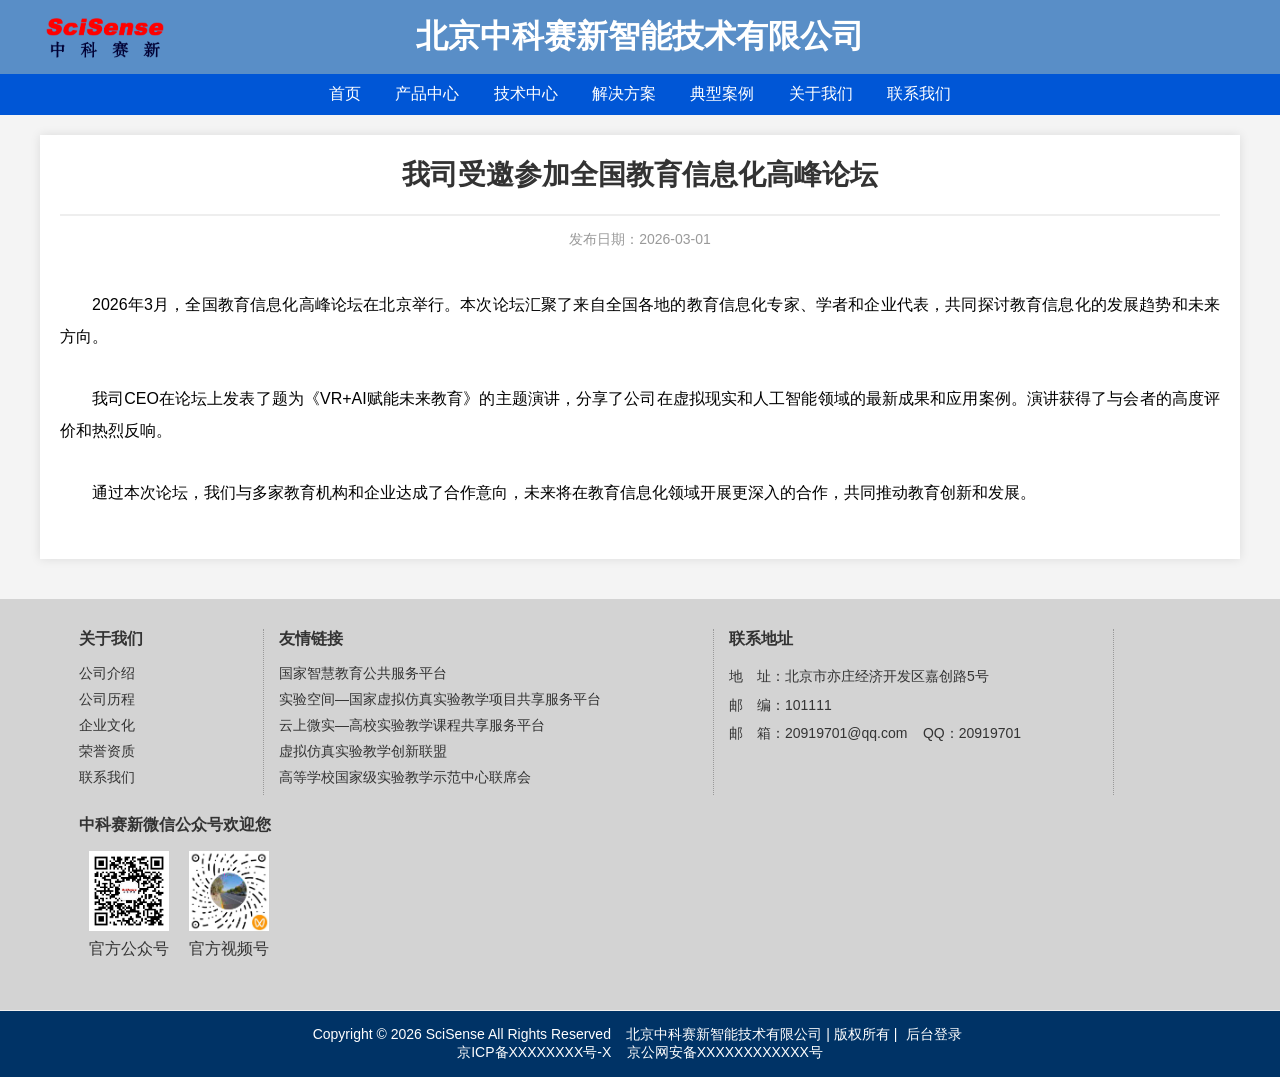
<file: news/2.html>
<!DOCTYPE html>
<html lang="zh-CN">
<head>
    <meta charset="UTF-8">
    <meta name="viewport" content="width=device-width, initial-scale=1.0">
    <title>我司受邀参加全国教育信息化高峰论坛 - 中科赛新</title>
    <link rel="stylesheet" href="../styles.css">
</head>
<body>
    <header>
        <img src="../images/SciSense品牌logo02.png" class="logo" alt="公司LOGO">
        <h1>北京中科赛新智能技术有限公司</h1>
    </header>
    <nav>
        <a href="../index.html">首页</a>
        <a href="../products.html">产品中心</a>
        <a href="../technology.html">技术中心</a>
        <a href="../solutions.html">解决方案</a>
        <a href="../cases.html">典型案例</a>
        <a href="../about.html">关于我们</a>
        <a href="#contact">联系我们</a>
    </nav>
    <div class="container">
        <h1>我司受邀参加全国教育信息化高峰论坛</h1>
        <div class="date-info">发布日期：2026-03-01</div>
        <article>
            <p>2026年3月，全国教育信息化高峰论坛在北京举行。本次论坛汇聚了来自全国各地的教育信息化专家、学者和企业代表，共同探讨教育信息化的发展趋势和未来方向。</p>
            <p>我司CEO在论坛上发表了题为《VR+AI赋能未来教育》的主题演讲，分享了公司在虚拟现实和人工智能领域的最新成果和应用案例。演讲获得了与会者的高度评价和热烈反响。</p>
            <p>通过本次论坛，我们与多家教育机构和企业达成了合作意向，未来将在教育信息化领域开展更深入的合作，共同推动教育创新和发展。</p>
        </article>
    </div>
    <footer>
        <div class="footer-top">
            <div class="footer-column">
                <h3>关于我们</h3>
                <ul>
                    <li><a href="../about.html">公司介绍</a></li>
                    <li><a href="#">公司历程</a></li>
                    <li><a href="#">企业文化</a></li>
                    <li><a href="#">荣誉资质</a></li>
                    <li><a href="#contact">联系我们</a></li>
                </ul>
            </div>
            <div class="footer-column">
                <h3>友情链接</h3>
                <ul>
                    <li><a href="#">国家智慧教育公共服务平台</a></li>
                    <li><a href="#">实验空间—国家虚拟仿真实验教学项目共享服务平台</a></li>
                    <li><a href="#">云上微实—高校实验教学课程共享服务平台</a></li>
                    <li><a href="#">虚拟仿真实验教学创新联盟</a></li>
                    <li><a href="#">高等学校国家级实验教学示范中心联席会</a></li>
                </ul>
            </div>
            <div class="footer-column footer-contact">
                <h3>联系地址</h3>
                <p>地　址：北京市亦庄经济开发区嘉创路5号</p>
                <p>邮　编：101111</p>
                <p>邮　箱：20919701@qq.com &nbsp;&nbsp; QQ：20919701</p>
            </div>
            <div class="footer-column">
                <h3>中科赛新微信公众号欢迎您</h3>
                <div class="footer-qrcodes">
                    <div class="qrcode-item">
                        <img src="../images/qrcode-gzh.png" alt="官方公众号">
                        <p>官方公众号</p>
                    </div>
                    <div class="qrcode-item">
                        <img src="../images/qrcode-sph.png" alt="官方视频号">
                        <p>官方视频号</p>
                    </div>
                </div>
            </div>
        </div>
        <div class="footer-bottom">
            <p>Copyright &copy; 2026 SciSense All Rights Reserved &nbsp;&nbsp;
            北京中科赛新智能技术有限公司 | 版权所有 | <a href="#">后台登录</a></p>
            <p>京ICP备XXXXXXXX号-X &nbsp;&nbsp; 京公网安备XXXXXXXXXXXX号</p>
        </div>
    </footer>
    <script src="https://cdn.bootcdn.net/ajax/libs/jquery/3.6.0/jquery.min.js"></script>
    <script src="../script.js"></script>
</body>
</html>
</file>
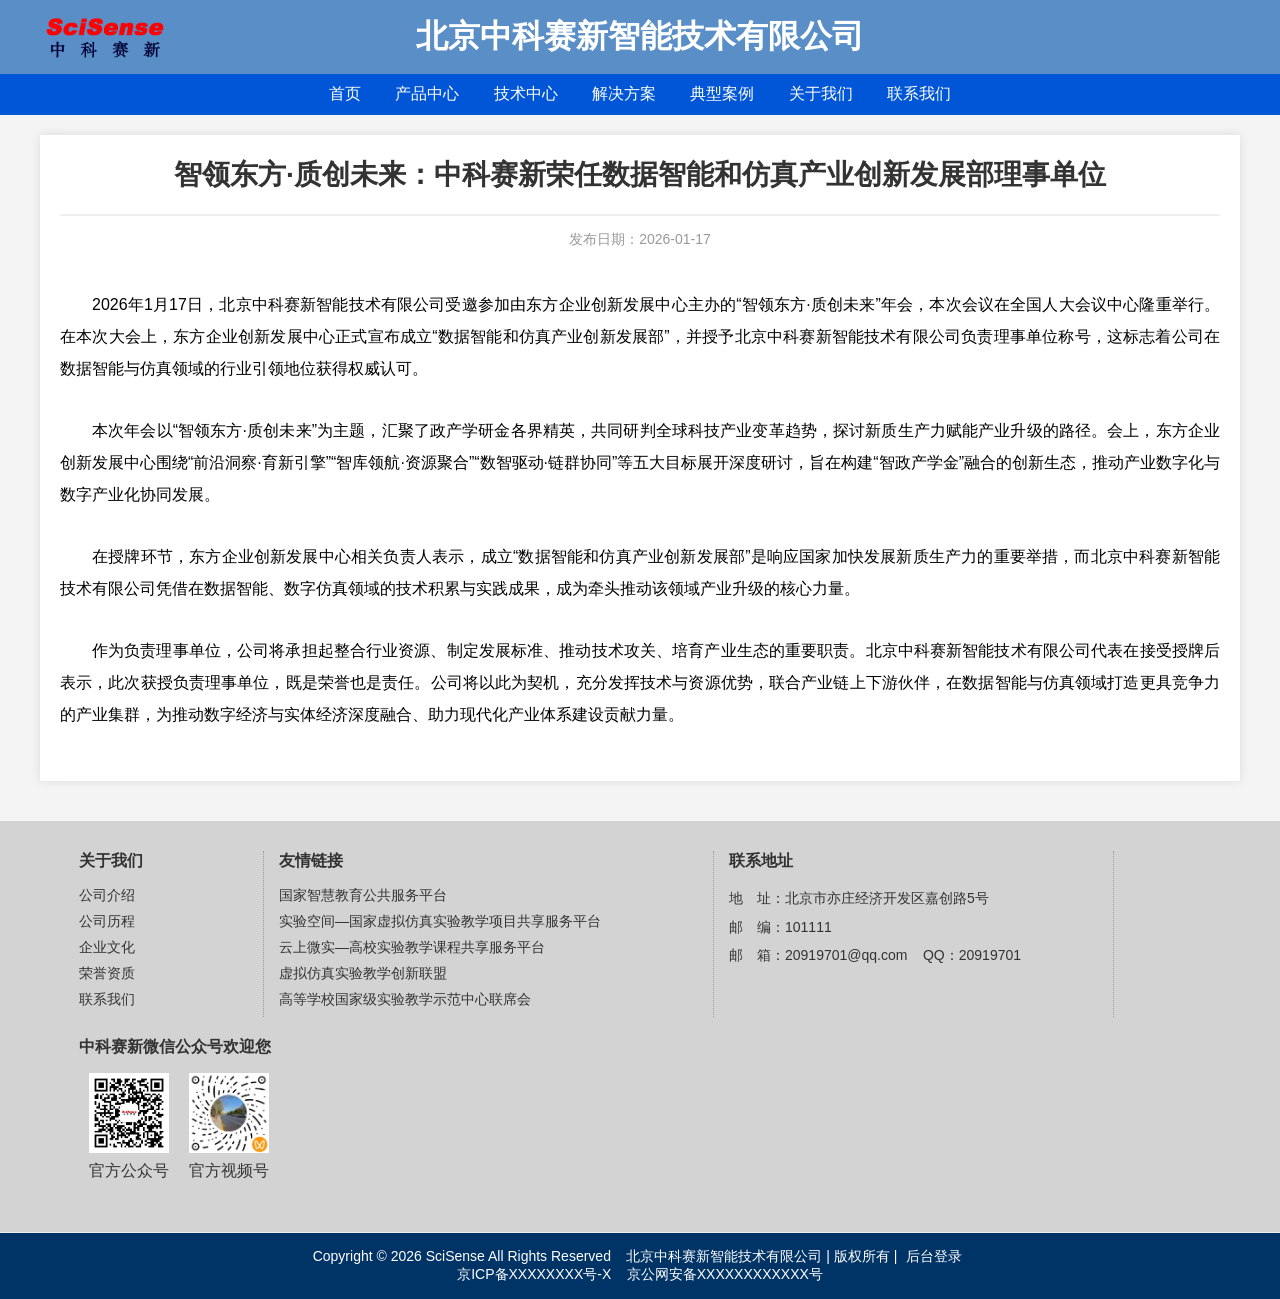
<file: news/3.html>
<!DOCTYPE html>
<html lang="zh-CN">
<head>
    <meta charset="UTF-8">
    <meta name="viewport" content="width=device-width, initial-scale=1.0">
    <title>智领东方·质创未来：中科赛新荣任数据智能和仿真产业创新发展部理事单位 - 中科赛新</title>
    <link rel="stylesheet" href="../styles.css">
</head>
<body>
    <header>
        <img src="../images/SciSense品牌logo02.png" class="logo" alt="公司LOGO">
        <h1>北京中科赛新智能技术有限公司</h1>
    </header>
    <nav>
        <a href="../index.html">首页</a>
        <a href="../products.html">产品中心</a>
        <a href="../technology.html">技术中心</a>
        <a href="../solutions.html">解决方案</a>
        <a href="../cases.html">典型案例</a>
        <a href="../about.html">关于我们</a>
        <a href="#contact">联系我们</a>
    </nav>

    <!-- 2. 新闻内容区域  -->
    <div class="container">
        <h1>智领东方·质创未来：中科赛新荣任数据智能和仿真产业创新发展部理事单位</h1>
        <div class="date-info">发布日期：2026-01-17</div>
        
        <article>
            <p>2026年1月17日，北京中科赛新智能技术有限公司受邀参加由东方企业创新发展中心主办的“智领东方·质创未来”年会，本次会议在全国人大会议中心隆重举行。在本次大会上，东方企业创新发展中心正式宣布成立“数据智能和仿真产业创新发展部”，并授予北京中科赛新智能技术有限公司负责理事单位称号，这标志着公司在数据智能与仿真领域的行业引领地位获得权威认可。</p>
            
            <p>本次年会以“智领东方·质创未来”为主题，汇聚了政产学研金各界精英，共同研判全球科技产业变革趋势，探讨新质生产力赋能产业升级的路径。会上，东方企业创新发展中心围绕“前沿洞察·育新引擎”“智库领航·资源聚合”“数智驱动·链群协同”等五大目标展开深度研讨，旨在构建“智政产学金”融合的创新生态，推动产业数字化与数字产业化协同发展。</p>
            
            <p>在授牌环节，东方企业创新发展中心相关负责人表示，成立“数据智能和仿真产业创新发展部”是响应国家加快发展新质生产力的重要举措，而北京中科赛新智能技术有限公司凭借在数据智能、数字仿真领域的技术积累与实践成果，成为牵头推动该领域产业升级的核心力量。</p>
            
            <p>作为负责理事单位，公司将承担起整合行业资源、制定发展标准、推动技术攻关、培育产业生态的重要职责。北京中科赛新智能技术有限公司代表在接受授牌后表示，此次获授负责理事单位，既是荣誉也是责任。公司将以此为契机，充分发挥技术与资源优势，联合产业链上下游伙伴，在数据智能与仿真领域打造更具竞争力的产业集群，为推动数字经济与实体经济深度融合、助力现代化产业体系建设贡献力量。</p>
        </article>
    </div>

    <!-- 3. 页脚 -->
    <footer>
        <div class="footer-top">
            <div class="footer-column">
                <h3>关于我们</h3>
                <ul>
                    <li><a href="../about.html">公司介绍</a></li>
                    <li><a href="#">公司历程</a></li>
                    <li><a href="#">企业文化</a></li>
                    <li><a href="#">荣誉资质</a></li>
                    <li><a href="#contact">联系我们</a></li>
                </ul>
            </div>

            <div class="footer-column">
                <h3>友情链接</h3>
                <ul>
                    <li><a href="#">国家智慧教育公共服务平台</a></li>
                    <li><a href="#">实验空间—国家虚拟仿真实验教学项目共享服务平台</a></li>
                    <li><a href="#">云上微实—高校实验教学课程共享服务平台</a></li>
                    <li><a href="#">虚拟仿真实验教学创新联盟</a></li>
                    <li><a href="#">高等学校国家级实验教学示范中心联席会</a></li>
                </ul>
            </div>

            <div class="footer-column footer-contact">
                <h3>联系地址</h3>
                <p>地　址：北京市亦庄经济开发区嘉创路5号</p>
                <p>邮　编：101111</p>
                <p>邮　箱：20919701@qq.com &nbsp;&nbsp; QQ：20919701</p>
            </div>

            <div class="footer-column">
                <h3>中科赛新微信公众号欢迎您</h3>
                <div class="footer-qrcodes">
                    <div class="qrcode-item">
                        <img src="../images/qrcode-gzh.png" alt="官方公众号">
                        <p>官方公众号</p>
                    </div>
                    <div class="qrcode-item">
                        <img src="../images/qrcode-sph.png" alt="官方视频号">
                        <p>官方视频号</p>
                    </div>
                </div>
            </div>
        </div>

        <div class="footer-bottom">
            <p>Copyright &copy; 2026 SciSense All Rights Reserved &nbsp;&nbsp;
            北京中科赛新智能技术有限公司 | 版权所有 | <a href="#">后台登录</a></p>
            <p>京ICP备XXXXXXXX号-X &nbsp;&nbsp; 京公网安备XXXXXXXXXXXX号</p>
        </div>
    </footer>

    <!-- 脚本 -->
    <script src="https://cdn.bootcdn.net/ajax/libs/jquery/3.6.0/jquery.min.js"></script>
    <!-- 注意：如果是静态新闻详情页，通常不需要加载 news.js，除非你有特殊交互需求 -->
    <script src="../script.js"></script>
</body>
</html>
</file>
<file: styles.css>
body {
    font-family: Arial, sans-serif;
    margin: 0;
    padding: 0;
    background-color: #f4f4f4;
}

/* 头部样式 */
header {
    background-color: #598ec7;
    color: #fff;
    padding: 15px 0;
    display: flex;
    align-items: center;
    justify-content: center;
    position: relative;
}

header img.logo {
    height: 50px;
    width: auto;
    position: absolute;
    left: 40px;
    top: 50%;
    transform: translateY(-50%);
}

header a.logo-link {
    position: absolute;
    left: 40px;
    top: 50%;
    transform: translateY(-50%);
    display: inline-block;
    text-decoration: none;
}

/* 导航 */
nav {
    background-color: #0056d6;
    padding: 10px;
    text-align: center;
}

nav a {
    color: #fff;
    text-decoration: none;
    margin: 0 15px;
}

nav a:hover {
    text-decoration: underline;
    color: #cce4ff;
}

/* 内容容器 */
.container {
    max-width: 1200px;
    margin: 20px auto;
    padding: 20px;
    background-color: #fff;
    box-shadow: 0 0 10px rgba(0, 0, 0, 0.1);
}

/* 新闻详情页样式 */
.container h1 {
    font-size: 28px;
    color: #333;
    margin-bottom: 15px;
    text-align: center;
    line-height: 1.4;
    border-bottom: 2px solid #eee;
    padding-bottom: 20px;
}

.date-info {
    text-align: center;
    color: #999;
    font-size: 14px;
    margin-bottom: 40px;
}

.container article p {
    font-size: 16px;
    line-height: 2.0;
    margin-bottom: 30px;
    text-align: justify;
    text-indent: 2em;
}

/* 全局清除默认边距 */
* {
    margin: 0;
    padding: 0;
    box-sizing: border-box;
}

/* —————————— Banner 轮播（淡入淡出 · 不变形 · 12秒切换） —————————— */
.slider {
    width: 100%;
    max-width: 100%;
    height: 500px;
    overflow: hidden;
    position: relative;
    margin: 0 auto;
}

.slides {
    width: 100%;
    height: 100%;
    position: relative;
}

.slides img {
    width: 100%;
    height: 100%;
    object-fit: fill; /* 🔥 关键：不变形、自动裁剪、全屏铺满 */
    object-position: center;
    position: absolute;
    top: 0;
    left: 0;
    opacity: 0;
    animation: fadeBanner 12s infinite;
}

.slides img:nth-child(1) { animation-delay: 0s; }
.slides img:nth-child(2) { animation-delay: 4s; }
.slides img:nth-child(3) { animation-delay: 8s; }

@keyframes fadeBanner {
    0%  { opacity: 0; }
    5%  { opacity: 1; }
    33% { opacity: 1; }
    38% { opacity: 0; }
    100%{ opacity: 0; }
}

/* 标题区域样式 */
.hero h1 {
    font-size: 3em;
    margin-bottom: 10px;
}

.hero p {
    font-size: 1.2em;
}

.services, .about, .contact {
    margin-top: 40px;
}

.services h2, .about h2, .contact h2 {
    text-align: center;
    margin-bottom: 20px;
}

.services-item {
    display: flex;
    justify-content: space-around;
    flex-wrap: wrap;
}

.services-item div {
    flex: 1;
    margin: 10px;
    padding: 20px;
    background-color: #f9f9f9;
    text-align: center;
    box-shadow: 0 0 10px rgba(0, 0, 0, 0.1);
}

/* ==============================
   所有子页面统一 Banner 样式
   自适应、不变形、铺满、居中
============================== */
.page-banner {
  width: 100%;
  height: 280px;
  background-position: center;
  background-size: 100% 100%; 
  background-repeat: no-repeat;
  display: flex;
  align-items: center;
  justify-content: center;
  color: #fff;
  font-size: 46px;
  font-weight: bold;
  text-shadow: 2px 2px 6px rgba(0, 0, 0, 0.4);
  letter-spacing: 2px;
}

/* 业务模块（4列图标+文字） */
.business-section {
  padding: 60px 0;
  background-color: #fff;
}
.business-container {
  max-width: 1200px;
  margin: 0 auto;
  display: flex;
  flex-wrap: wrap;
  gap: 20px;
}
.business-item {
  flex: 1;
  min-width: 260px;
  text-align: center;
  padding: 20px;
}
.business-icon {
  width: 80px;
  height: 80px;
  background-color: #2185d0;
  border-radius: 50%;
  display: flex;
  align-items: center;
  justify-content: center;
  margin: 0 auto 20px;
  color: #fff;
  font-size: 36px;
  transition: all 0.3s ease;
}

.business-icon:hover {
  transform: scale(1.1);
  background-color: #1a6fb5;
}

.business-icon i {
  font-size: 36px;
}
.business-item h3 {
  font-size: 22px;
  margin-bottom: 15px;
  color: #333;
}
.business-item p {
  font-size: 14px;
  color: #666;
  line-height: 1.8;
  margin-bottom: 20px;
  text-align: left;
}
.more-btn {
  display: inline-block;
  padding: 4px 12px;
  background-color: #2185d0;
  color: #fff;
  font-size: 12px;
  border-radius: 2px;
  text-decoration: none;
}

/* 新闻动态容器 */
.news-section {
  padding: 60px 0;
  background-color: #f8f9fa;
}
.news-container {
  max-width: 1200px;
  margin: 0 auto;
}
.news-container h2 {
  text-align: center;
  margin-bottom: 40px;
  font-size: 28px;
  color: #333;
}
.news-list {
  display: flex;
  flex-direction: column;
  gap: 15px;
}
.news-item {
  background-color: #fff;
  padding: 15px 20px;
  border-left: 4px solid #2185d0;
  box-shadow: 0 1px 3px rgba(0,0,0,0.1);
}
.news-item a {
  color: #333;
  text-decoration: none;
  font-size: 16px;
}
.news-item a:hover {
  color: #2185d0;
}
.news-date {
  font-size: 12px;
  color: #999;
  margin-left: 10px;
}

/* ========================================
   新闻模块样式：左侧图片固定尺寸 + 等比例压缩
======================================== */
.news-wrapper {
  display: flex;
  gap: 25px;
  max-width: 1200px;
  margin: 0 auto;
  flex-wrap: wrap;
}

/* ========================================
   新闻左侧图片轮播（6张图自动切换）
======================================== */
.news-image-slider {
  position: relative;
  width: 380px;      /* 固定宽度 */
  height: 280px;     /* 固定高度 */
  overflow: hidden;
  border-radius: 8px;
  box-shadow: 0 3px 12px rgba(0,0,0,0.1);
}

/* 图片统一样式：等比例缩放、不变形 */
.news-image-slider img {
  position: absolute;
  width: 100%;
  height: 100%;
  object-fit: cover; /* 核心：图片自动压缩 + 不变形 */
  opacity: 0;        /* 默认隐藏 */
  animation: slideRotate 18s linear infinite;
}

/* 👇 自动延时：每张图显示3秒，6张图 = 18秒 */
.news-image-slider img:nth-child(1) { animation-delay: 0s; }
.news-image-slider img:nth-child(2) { animation-delay: 5s; }
.news-image-slider img:nth-child(3) { animation-delay: 10s; }
.news-image-slider img:nth-child(4) { animation-delay: 15s; }
.news-image-slider img:nth-child(5) { animation-delay: 20s; }
.news-image-slider img:nth-child(6) { animation-delay: 25s; }

/* 轮播动画：淡入淡出 */
@keyframes slideRotate {
  0% { opacity: 0; }
  8% { opacity: 1; }
  18% { opacity: 1; }
  25% { opacity: 0; }
  100% { opacity: 0; }
}

/* 右侧新闻列表样式 */
.news-list-container {
  flex: 1;
  min-width: 300px;
}
.news-list {
  display: flex;
  flex-direction: column;
  gap: 14px;
}
.news-item {
  background: #fff;
  padding: 16px 20px;
  border-left: 4px solid #0056d6;
  box-shadow: 0 1px 4px rgba(0,0,0,0.06);
  transition: 0.2s;
}
.news-item:hover {
  transform: translateX(4px);
}
.news-item a {
  display: flex;
  justify-content: space-between;
  color: #333;
  text-decoration: none;
  font-size: 15px;
}
.news-item .title {
  white-space: nowrap;
  overflow: hidden;
  text-overflow: ellipsis;
}
.news-item .date {
  color: #888;
  font-size: 13px;
  white-space: nowrap;
  padding-left: 10px;
}


/* —————————— 👇 新增：参考图样式的页脚（四栏布局） —————————— */
footer {
    background-color: #fff;
    color: #333;
    padding: 0;
    margin-top: 40px;
}

.footer-top {
    background-color: #d3d3d3;
    display: flex;
    flex-wrap: wrap;
    justify-content: flex-start;
    padding: 30px 5%;
    border-bottom: 1px solid #eee;
    font-size: 14px;        /* 正文 */
}

.footer-column {
    flex: 1;
    min-width: 220px;
    margin-bottom: 20px;
    padding: 0 15px;
    border-right: 1px dotted #999;
    text-align: left;
}

.footer-column:last-child {
    border-right: none;
}
.footer-column:nth-child(1) {
  flex: 0 0 200px;
  min-width: 200px;
  max-width: 200px;
  border-right: 1px dotted #999;
}
.footer-column:nth-child(2) {
  flex: 0 0 450px;
  min-width: 450px;
  max-width: 450px;
  border-right: 1px dotted #999;
}
.footer-column:nth-child(3) {
  flex: 0 0 400px;
  min-width: 400px;
  max-width: 400px;
  border-right: 1px dotted #999;
}
.footer-column:nth-child(4) {
  flex: auto;
  min-width: 230px;
  max-width: 230px;
  border-right: none !important;
}
.footer-column h3 {
    font-size: 16px;
    margin-bottom: 15px;
    color: #333;
}

.footer-column ul {
    list-style: none;
    padding: 0;
}

.footer-column ul li {
    margin-bottom: 8px;
}

.footer-column ul li a {
    color: #333;
    text-decoration: none;
}

.footer-column ul li a:hover {
    color: #0056d6;
}

.footer-contact p {
    margin: 6px 0;
    line-height: 1.6;
}

.footer-qrcodes {
    display: flex;
    justify-content: space-around;
    text-align: center;
    flex-wrap: wrap;
}

.qrcode-item {
    margin: 0 10px;
}

.qrcode-item img {
    width: 80px;
    height: 80px;
    margin-bottom: 5px;
}

.qrcode-item p {
    font-size: 16px;
    margin: 0;
}

.footer-bottom {
    background-color: #003366;
    color: #fff;
    text-align: center;
    padding: 15px 5%;
    font-size: 14px;
}

.footer-bottom a {
    color: #fff;
    text-decoration: none;
    margin: 0 5px;
}

/* ====================
   移动端响应式样式
   ==================== */

/* 小屏幕设备 (手机) */
@media screen and (max-width: 768px) {
    /* 导航栏优化 */
    nav {
        padding: 5px;
    }
    
    nav a {
        display: inline-block;
        margin: 5px 8px;
        font-size: 14px;
    }
    
    /* 容器优化 */
    .container {
        padding: 15px;
        margin: 10px auto;
    }
    
    /* 页面Banner优化 */
    .page-banner {
        height: 180px !important;
        font-size: 28px !important;
        letter-spacing: 1px;
    }
    
    /* 产品/技术/解决方案/案例页面 - 侧边栏布局优化 */
    .product-layout,
    .tech-layout,
    .solution-layout,
    .case-layout {
        flex-direction: column;
        gap: 15px;
    }
    
    .product-sidebar,
    .tech-sidebar,
    .solution-sidebar,
    .case-sidebar {
        flex: none;
        width: 100%;
        padding: 15px;
    }
    
    .product-sidebar h3,
    .tech-sidebar h3,
    .solution-sidebar h3,
    .case-sidebar h3 {
        font-size: 18px;
        margin-bottom: 15px;
    }
    
    .product-sidebar ul,
    .tech-sidebar ul,
    .solution-sidebar ul,
    .case-sidebar ul {
        display: flex;
        flex-wrap: wrap;
        gap: 8px;
    }
    
    .product-sidebar ul li,
    .tech-sidebar ul li,
    .solution-sidebar ul li,
    .case-sidebar ul li {
        margin-bottom: 0;
        flex: 1 1 calc(50% - 8px);
        min-width: 120px;
    }
    
    .product-sidebar ul li a,
    .tech-sidebar ul li a,
    .solution-sidebar ul li a,
    .case-sidebar ul li a {
        padding: 8px 10px;
        font-size: 14px;
        text-align: center;
    }
    
    /* 卡片网格优化 */
    .product-grid,
    .tech-grid,
    .solution-grid,
    .case-grid {
        grid-template-columns: 1fr;
        gap: 15px;
    }
    
    .product-card,
    .tech-card,
    .solution-card,
    .case-card {
        padding: 15px;
    }
    
    .product-card h3,
    .tech-card h3,
    .solution-card h3,
    .case-card h3 {
        font-size: 18px;
    }
    
    .product-card p,
    .tech-card p,
    .solution-card p,
    .case-card p {
        font-size: 14px;
    }
    
    .product-card ul,
    .tech-card ul,
    .solution-card ul,
    .case-card ul {
        gap: 5px 10px;
    }
    
    .product-card ul li,
    .tech-card ul li,
    .solution-card ul li,
    .case-card ul li {
        font-size: 13px;
    }
    
    /* 关于我们页面优化 */
    .about-page {
        flex-direction: column;
        gap: 15px;
    }
    
    .sidebar {
        flex: none;
        width: 100%;
    }
    
    .content {
        padding: 15px;
    }
    
    /* 联系我们页面优化 */
    .contact-page {
        flex-direction: column;
        gap: 15px;
    }
    
    .map-section,
    .contact-section {
        padding: 15px;
    }
    
    .map-container {
        height: 300px;
    }
    
    /* 新闻模块优化 */
    .news-wrapper {
        flex-direction: column;
        gap: 15px;
    }
    
    .news-image-slider {
        width: 100%;
        height: 200px;
    }
    
    /* 页脚优化 */
    .footer-top {
        padding: 20px 15px;
        flex-direction: column;
    }
    
    .footer-column {
        border-right: none !important;
        border-bottom: 1px dotted #999;
        padding-bottom: 20px;
        margin-bottom: 20px;
        flex: none;
        width: 100%;
        max-width: none;
        min-width: auto;
    }
    
    .footer-column:last-child {
        border-bottom: none;
        margin-bottom: 0;
        padding-bottom: 0;
    }
    
    .footer-column h3 {
        font-size: 16px;
    }
    
    .footer-contact p {
        font-size: 13px;
    }
    
    .qrcode-item img {
        width: 100px;
        height: 100px;
    }
    
    .qrcode-item p {
        font-size: 14px;
    }
    
    /* 业务模块优化 */
    .business-section {
        padding: 30px 0;
    }
    
    .business-container {
        gap: 15px;
    }
    
    .business-item {
        min-width: 100%;
        padding: 15px;
    }
    
    .business-icon {
        width: 60px;
        height: 60px;
        font-size: 28px;
    }
    
    .business-item h3 {
        font-size: 18px;
    }
    
    .business-item p {
        font-size: 14px;
    }
    
    /* 核心产品/服务优化 */
    .services-item {
        flex-direction: column;
    }
    
    .services-item div {
        margin: 5px 0;
    }
    
    /* 轮播图优化 */
    .slider {
        height: 300px;
    }
}

/* 超小屏幕设备 (小屏手机) */
@media screen and (max-width: 480px) {
    /* 导航栏进一步优化 */
    nav a {
        display: inline-block;
        margin: 3px 5px;
        font-size: 12px;
    }
    
    /* 页面Banner进一步优化 */
    .page-banner {
        height: 150px !important;
        font-size: 24px !important;
    }
    
    /* 容器进一步优化 */
    .container {
        padding: 10px;
        margin: 5px auto;
    }
    
    /* 卡片进一步优化 */
    .product-card,
    .tech-card,
    .solution-card,
    .case-card {
        padding: 12px;
    }
    
    .product-card h3,
    .tech-card h3,
    .solution-card h3,
    .case-card h3 {
        font-size: 16px;
    }
    
    .product-card p,
    .tech-card p,
    .solution-card p,
    .case-card p {
        font-size: 13px;
    }
    
    /* 轮播图进一步优化 */
    .slider {
        height: 250px;
    }
}

/* 回到顶部按钮 */
.back-to-top {
    position: fixed;
    bottom: 20px;
    right: 20px;
    width: 50px;
    height: 50px;
    background-color: #0056d6;
    color: #fff;
    border-radius: 8px;
    display: flex;
    align-items: center;
    justify-content: center;
    cursor: pointer;
    font-size: 24px;
}

/* ====================
   响应式设计 - 平板设备 (768px - 1024px)
   ==================== */
@media screen and (max-width: 1024px) {
    /* 头部样式调整 */
    header {
        flex-direction: column;
        padding: 10px 0;
    }
    
    header img.logo {
        position: relative;
        left: 0;
        top: 0;
        transform: none;
        margin-bottom: 10px;
    }
    
    header a.logo-link {
        position: relative;
        left: 0;
        top: 0;
        transform: none;
    }
    
    header h1 {
        font-size: 1.5em;
        text-align: center;
        padding: 0 20px;
    }
    
    /* 导航菜单调整 */
    nav {
        padding: 8px;
    }
    
    nav a {
        margin: 0 10px;
        font-size: 14px;
    }
    
    /* Banner轮播图高度调整 */
    .slider {
        height: 400px;
    }
    
    /* 页面Banner高度调整 */
    .page-banner {
        height: 220px;
        font-size: 36px;
    }
    
    /* 业务模块调整 */
    .business-container {
        gap: 15px;
    }
    
    .business-item {
        min-width: 220px;
    }
    
    /* 新闻模块调整 */
    .news-image-slider {
        width: 100%;
        height: 250px;
    }
    
    .news-wrapper {
        flex-direction: column;
    }
    
    /* 页脚调整 */
    .footer-top {
        padding: 20px 3%;
    }
    
    .footer-column {
        min-width: 200px;
    }
    
    .footer-column:nth-child(2),
    .footer-column:nth-child(3) {
        flex: 1;
        min-width: 200px;
        max-width: none;
    }
    
    .footer-column:nth-child(4) {
        max-width: none;
    }
}

/* ====================
   响应式设计 - 手机设备 (max-width: 767px)
   ==================== */
@media screen and (max-width: 767px) {
    /* 头部样式调整 */
    header {
        padding: 8px 0;
    }
    
    header img.logo {
        height: 40px;
        margin-bottom: 5px;
    }
    
    header h1 {
        font-size: 1.2em;
        padding: 0 10px;
    }
    
    /* 导航菜单调整 */
    nav {
        padding: 5px;
        overflow-x: auto;
        white-space: nowrap;
        -webkit-overflow-scrolling: touch;
    }
    
    nav a {
        display: inline-block;
        margin: 0 8px;
        font-size: 13px;
        padding: 5px 0;
    }
    
    /* 容器调整 */
    .container {
        padding: 15px;
        margin: 10px auto;
    }
    
    /* Banner轮播图高度调整 */
    .slider {
        height: 250px;
    }
    
    /* 页面Banner高度调整 */
    .page-banner {
        height: 180px;
        font-size: 24px;
        letter-spacing: 1px;
    }
    
    /* 标题区域样式调整 */
    .hero h1 {
        font-size: 2em;
    }
    
    .hero p {
        font-size: 1em;
    }
    
    /* 服务项目调整 */
    .services-item {
        flex-direction: column;
    }
    
    .services-item div {
        margin: 5px 0;
        padding: 15px;
    }
    
    /* 业务模块调整 */
    .business-section {
        padding: 30px 0;
    }
    
    .business-container {
        flex-direction: column;
        gap: 10px;
    }
    
    .business-item {
        min-width: 100%;
        padding: 15px;
    }
    
    .business-icon {
        width: 60px;
        height: 60px;
        font-size: 28px;
    }
    
    .business-icon i {
        font-size: 28px;
    }
    
    .business-item h3 {
        font-size: 18px;
        margin-bottom: 10px;
    }
    
    .business-item p {
        font-size: 13px;
    }
    
    /* 新闻模块调整 */
    .news-section {
        padding: 30px 0;
    }
    
    .news-container h2 {
        font-size: 22px;
        margin-bottom: 20px;
    }
    
    .news-image-slider {
        width: 100%;
        height: 200px;
    }
    
    .news-wrapper {
        flex-direction: column;
        gap: 15px;
    }
    
    .news-list-container {
        min-width: 100%;
    }
    
    .news-item {
        padding: 12px 15px;
    }
    
    .news-item a {
        font-size: 14px;
    }
    
    /* 页脚调整 */
    .footer-top {
        padding: 15px 3%;
        flex-direction: column;
    }
    
    .footer-column {
        width: 100%;
        min-width: 100%;
        max-width: 100%;
        margin-bottom: 15px;
        padding: 0 10px;
        border-right: none !important;
        border-bottom: 1px dotted #999;
        padding-bottom: 15px;
    }
    
    .footer-column:last-child {
        border-bottom: none;
    }
    
    .footer-column h3 {
        font-size: 15px;
    }
    
    .footer-column ul li {
        margin-bottom: 6px;
    }
    
    .footer-column ul li a {
        font-size: 13px;
    }
    
    .footer-contact p {
        font-size: 13px;
    }
    
    .footer-qrcodes {
        justify-content: center;
    }
    
    .qrcode-item img {
        width: 70px;
        height: 70px;
    }
    
    .qrcode-item p {
        font-size: 14px;
    }
    
    .footer-bottom {
        padding: 10px 3%;
        font-size: 12px;
    }
    
    /* 回到顶部按钮调整 */
    .back-to-top {
        width: 40px;
        height: 40px;
        bottom: 15px;
        right: 15px;
        font-size: 20px;
    }
    
    /* 新闻详情页调整 */
    .container h1 {
        font-size: 22px;
        padding-bottom: 15px;
    }
    
    .date-info {
        font-size: 13px;
        margin-bottom: 20px;
    }
    
    .container article p {
        font-size: 14px;
        line-height: 1.8;
        margin-bottom: 20px;
    }
}
}
</file>
